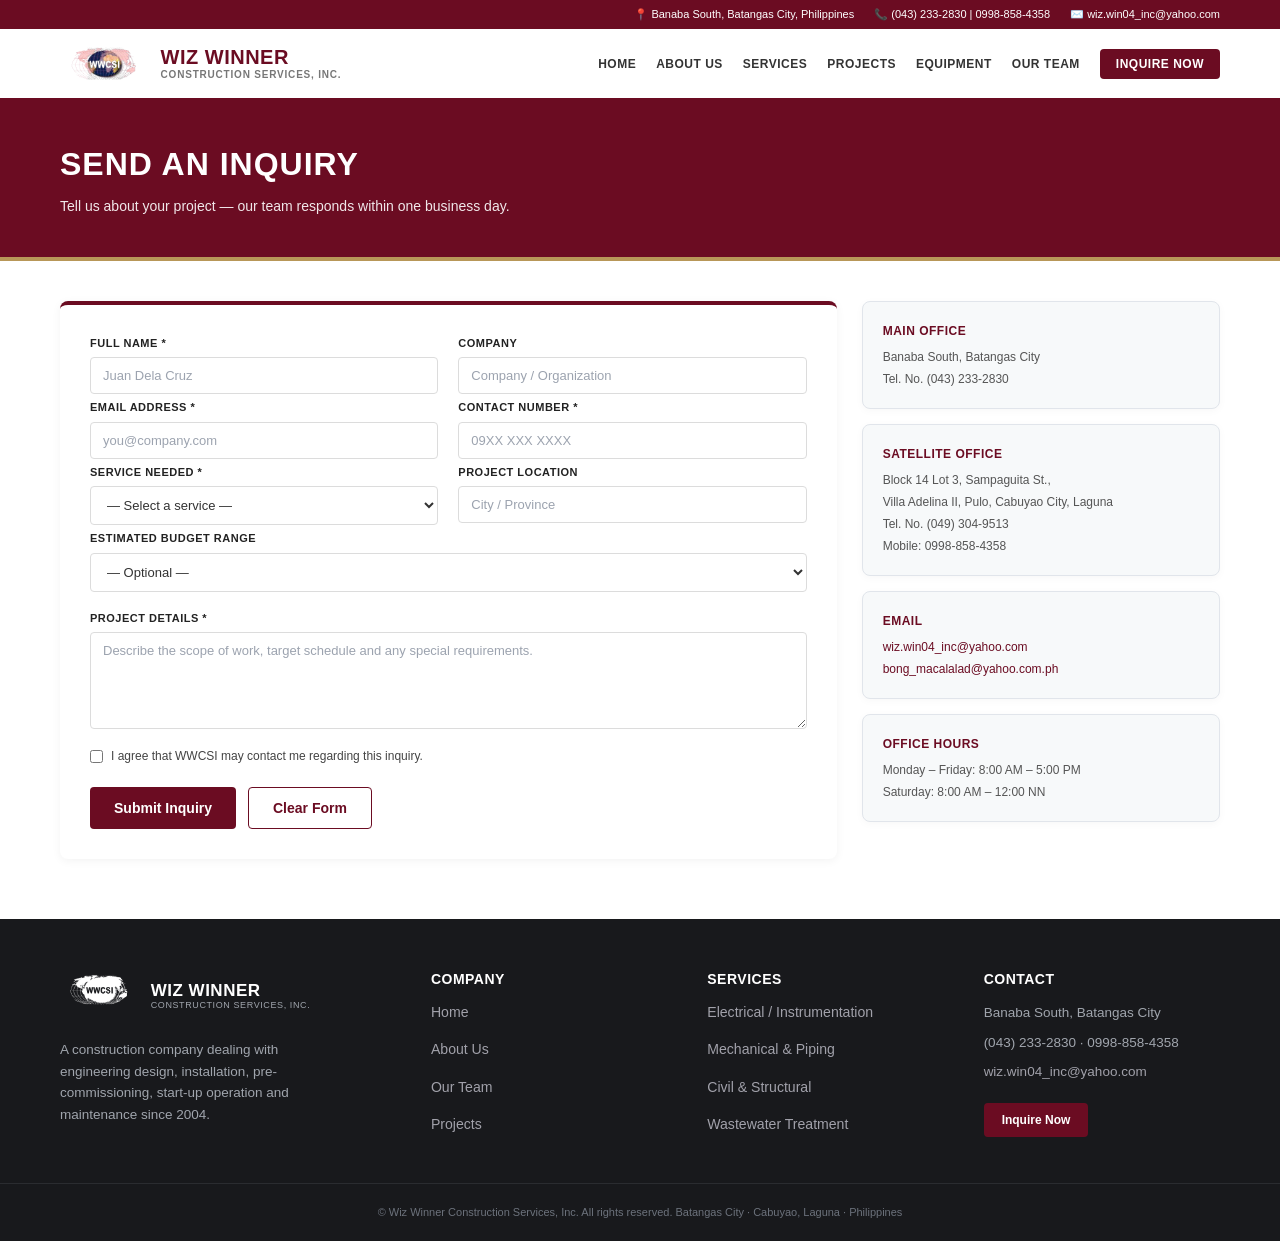
<file: inquire.html>
<!DOCTYPE html>
<html lang="en">
<head>
  <meta charset="UTF-8">
  <meta name="viewport" content="width=device-width, initial-scale=1.0">
  <title>Send an Inquiry - Wiz Winner Construction Services Inc.</title>
  <link rel="stylesheet" href="styles.css">
</head>
<body>

  <!-- TOP BAR (MAROON CONTACT BAR) -->
  <div class="top-bar">
    <div class="top-bar-container">
      <span>📍 Banaba South, Batangas City, Philippines</span>
      <span>📞 (043) 233-2830 | 0998-858-4358</span>
      <span>✉️ wiz.win04_inc@yahoo.com</span>
    </div>
  </div>

  <!-- MAIN HEADER & NAVIGATION -->
  <header class="main-header">
    <div class="header-container">
      <div class="logo-container">
        <a href="index.html" class="brand-link">
          <img src="wwcsi-logo.png" alt="WWCSI Logo" class="logo-img">
          <div class="brand-text">
            <span class="brand-title">WIZ WINNER</span>
            <span class="brand-subtitle">CONSTRUCTION SERVICES, INC.</span>
          </div>
        </a>
      </div>
      <nav class="nav-menu">
        <ul>
          <li><a href="index.html">HOME</a></li>
          <li><a href="index.html#about">ABOUT US</a></li>
          <li><a href="index.html#services">SERVICES</a></li>
          <li><a href="index.html#projects">PROJECTS</a></li>
          <li><a href="index.html#equipment">EQUIPMENT</a></li>
          <li><a href="index.html#team">OUR TEAM</a></li>
          <li><a href="inquire.html" class="btn-nav-inquire">INQUIRE NOW</a></li>
        </ul>
      </nav>
    </div>
  </header>

  <!-- BANNER SECTION -->
  <section class="banner-section">
    <div class="banner-container">
      <h1>SEND AN INQUIRY</h1>
      <p>Tell us about your project — our team responds within one business day.</p>
    </div>
  </section>

  <!-- MAIN SECTION: FORM & SIDEBAR CARDS -->
  <main class="inquiry-main-wrapper">
    
    <!-- LEFT: FORM CARD -->
    <div class="inquiry-form-section">
      <form action="https://api.web3forms.com/submit" method="POST" id="inquiryForm">
        
        <!-- Web3Forms Access Key -->
        <input type="hidden" name="access_key" value="9ecb01ab-4ffb-4f0e-abde-69b66c283336">
        
        <!-- Subject ng Email na Matatanggap Mo -->
        <input type="hidden" name="subject" value="New Inquiry - WWCSI Website">

        <div class="form-row">
          <div class="form-group">
            <label for="fullName">FULL NAME *</label>
            <input type="text" name="Full Name" id="fullName" placeholder="Juan Dela Cruz" required>
          </div>
          <div class="form-group">
            <label for="company">COMPANY</label>
            <input type="text" name="Company" id="company" placeholder="Company / Organization">
          </div>
        </div>

        <div class="form-row">
          <div class="form-group">
            <label for="email">EMAIL ADDRESS *</label>
            <input type="email" name="Email" id="email" placeholder="you@company.com" required>
          </div>
          <div class="form-group">
            <label for="contactNumber">CONTACT NUMBER *</label>
            <input type="tel" name="Contact Number" id="contactNumber" placeholder="09XX XXX XXXX" required>
          </div>
        </div>

        <div class="form-row">
          <div class="form-group">
            <label for="service">SERVICE NEEDED *</label>
            <select name="Service Needed" id="service" required>
              <option value="">— Select a service —</option>
              <option value="Electrical / Instrumentation">Electrical / Instrumentation</option>
              <option value="Mechanical & Piping">Mechanical & Piping</option>
              <option value="Civil & Structural">Civil & Structural</option>
              <option value="Wastewater Treatment">Wastewater Treatment</option>
            </select>
          </div>
          <div class="form-group">
            <label for="location">PROJECT LOCATION</label>
            <input type="text" name="Project Location" id="location" placeholder="City / Province">
          </div>
        </div>

        <div class="form-group">
          <label for="budget">ESTIMATED BUDGET RANGE</label>
          <select name="Estimated Budget Range" id="budget">
            <option value="">— Optional —</option>
            <option value="Below ₱1,000,000">Below ₱1,000,000</option>
            <option value="₱1,000,000 - ₱5,000,000">₱1,000,000 - ₱5,000,000</option>
            <option value="Above ₱5,000,000">Above ₱5,000,000</option>
          </select>
        </div>

        <div class="form-group">
          <label for="details">PROJECT DETAILS *</label>
          <textarea name="Project Details" id="details" rows="5" placeholder="Describe the scope of work, target schedule and any special requirements." required></textarea>
        </div>

        <div class="checkbox-group">
          <input type="checkbox" name="Consent" value="Agreed" id="consent" required>
          <label for="consent">I agree that WWCSI may contact me regarding this inquiry.</label>
        </div>

        <div class="button-group">
          <button type="submit" class="btn-submit">Submit Inquiry</button>
          <button type="reset" class="btn-clear">Clear Form</button>
        </div>

      </form>
    </div>

    <!-- RIGHT: SIDEBAR CARDS -->
    <aside class="inquiry-sidebar-section">
      
      <div class="info-card">
        <h3>MAIN OFFICE</h3>
        <p>Banaba South, Batangas City</p>
        <p>Tel. No. (043) 233-2830</p>
      </div>

      <div class="info-card">
        <h3>SATELLITE OFFICE</h3>
        <p>Block 14 Lot 3, Sampaguita St.,</p>
        <p>Villa Adelina II, Pulo, Cabuyao City, Laguna</p>
        <p>Tel. No. (049) 304-9513</p>
        <p>Mobile: 0998-858-4358</p>
      </div>

      <div class="info-card">
        <h3>EMAIL</h3>
        <p><a href="mailto:wiz.win04_inc@yahoo.com">wiz.win04_inc@yahoo.com</a></p>
        <p><a href="mailto:bong_macalalad@yahoo.com.ph">bong_macalalad@yahoo.com.ph</a></p>
      </div>

      <div class="info-card">
        <h3>OFFICE HOURS</h3>
        <p>Monday – Friday: 8:00 AM – 5:00 PM</p>
        <p>Saturday: 8:00 AM – 12:00 NN</p>
      </div>

    </aside>

  </main>

  <!-- DETAILED DARK FOOTER -->
  <footer class="main-footer">
    <div class="footer-container">
      
      <!-- COLUMN 1: LOGO & DESCRIPTION -->
      <div class="footer-col brand-col">
        <div class="footer-logo">
          <a href="index.html" class="brand-link">
            <img src="wwcsi-logo.png" alt="WWCSI Logo" class="footer-logo-img">
            <div class="brand-text">
              <span class="brand-title-footer">WIZ WINNER</span>
              <span class="brand-subtitle-footer">CONSTRUCTION SERVICES, INC.</span>
            </div>
          </a>
        </div>
        <p class="brand-desc">A construction company dealing with engineering design, installation, pre-commissioning, start-up operation and maintenance since 2004.</p>
      </div>

      <!-- COLUMN 2: COMPANY LINKS -->
      <div class="footer-col">
        <h4>Company</h4>
        <ul class="footer-links">
          <li><a href="index.html">Home</a></li>
          <li><a href="index.html#about">About Us</a></li>
          <li><a href="index.html#team">Our Team</a></li>
          <li><a href="index.html#projects">Projects</a></li>
        </ul>
      </div>

      <!-- COLUMN 3: SERVICES LINKS -->
      <div class="footer-col">
        <h4>Services</h4>
        <ul class="footer-links">
          <li><a href="index.html#services">Electrical / Instrumentation</a></li>
          <li><a href="index.html#services">Mechanical & Piping</a></li>
          <li><a href="index.html#services">Civil & Structural</a></li>
          <li><a href="index.html#services">Wastewater Treatment</a></li>
        </ul>
      </div>

      <!-- COLUMN 4: CONTACT INFO & BUTTON -->
      <div class="footer-col">
        <h4>Contact</h4>
        <p>Banaba South, Batangas City</p>
        <p>(043) 233-2830 · 0998-858-4358</p>
        <p><a href="mailto:wiz.win04_inc@yahoo.com" class="contact-email">wiz.win04_inc@yahoo.com</a></p>
        <a href="inquire.html" class="btn-footer-inquire">Inquire Now</a>
      </div>

    </div>

    <!-- BOTTOM COPYRIGHT BAR -->
    <div class="footer-bottom">
      <p>© Wiz Winner Construction Services, Inc. All rights reserved. Batangas City · Cabuyao, Laguna · Philippines</p>
    </div>
  </footer>

</body>
</html>
</file>
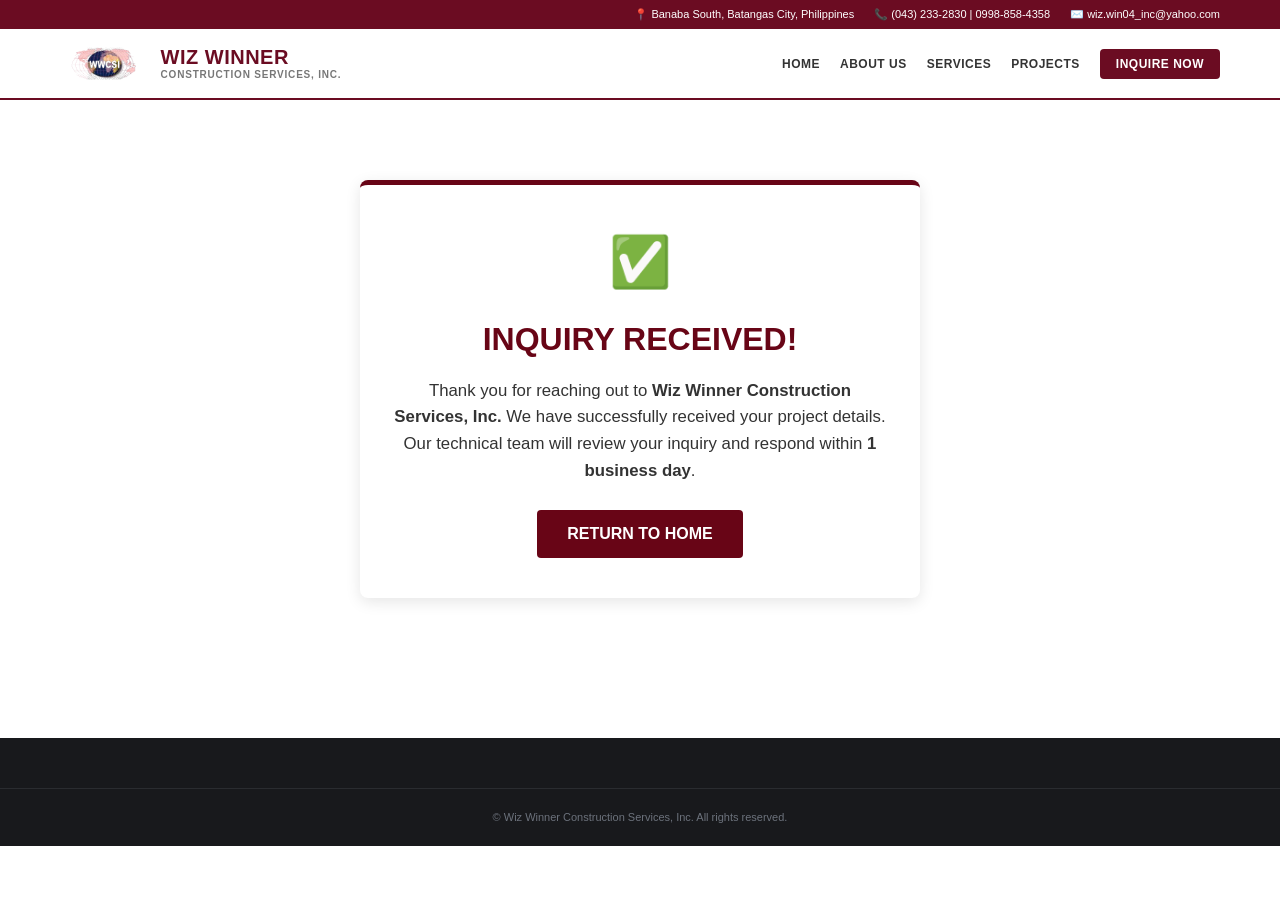
<file: Thankyou.html>
<!DOCTYPE html>
<html lang="en">
<head>
  <meta charset="UTF-8">
  <meta name="viewport" content="width=device-width, initial-scale=1.0">
  <title>Thank You - Wiz Winner Construction Services Inc.</title>
  <link rel="stylesheet" href="styles.css">
  <style>
    .thankyou-wrapper {
      padding: 80px 20px;
      text-align: center;
      max-width: 600px;
      margin: 0 auto;
    }
    .thankyou-card {
      background: #ffffff;
      padding: 40px 30px;
      border-radius: 8px;
      box-shadow: 0 4px 15px rgba(0,0,0,0.1);
      border-top: 5px solid #680516; /* Maroon Accent */
    }
    .thankyou-icon {
      font-size: 50px;
      margin-bottom: 15px;
    }
    .thankyou-card h1 {
      color: #680516;
      font-size: 2rem;
      margin-bottom: 15px;
      text-transform: uppercase;
    }
    .thankyou-card p {
      color: #333333;
      font-size: 1.05rem;
      line-height: 1.6;
      margin-bottom: 25px;
    }
    .btn-back {
      display: inline-block;
      background-color: #680516;
      color: #ffffff;
      padding: 12px 30px;
      text-decoration: none;
      font-weight: bold;
      border-radius: 4px;
      transition: background 0.3s ease;
    }
    .btn-back:hover {
      background-color: #4a030f;
    }
  </style>
</head>
<body>

  <!-- TOP BAR -->
  <div class="top-bar">
    <div class="top-bar-container">
      <span>📍 Banaba South, Batangas City, Philippines</span>
      <span>📞 (043) 233-2830 | 0998-858-4358</span>
      <span>✉️ wiz.win04_inc@yahoo.com</span>
    </div>
  </div>

  <!-- HEADER -->
  <header class="main-header">
    <div class="header-container">
      <div class="logo-container">
        <a href="index.html" class="brand-link">
          <img src="wwcsi-logo.png" alt="WWCSI Logo" class="logo-img">
          <div class="brand-text">
            <span class="brand-title">WIZ WINNER</span>
            <span class="brand-subtitle">CONSTRUCTION SERVICES, INC.</span>
          </div>
        </a>
      </div>
      <nav class="nav-menu">
        <ul>
          <li><a href="index.html">HOME</a></li>
          <li><a href="index.html#about">ABOUT US</a></li>
          <li><a href="index.html#services">SERVICES</a></li>
          <li><a href="index.html#projects">PROJECTS</a></li>
          <li><a href="inquire.html" class="btn-nav-inquire">INQUIRE NOW</a></li>
        </ul>
      </nav>
    </div>
  </header>

  <!-- THANK YOU CONTENT -->
  <main class="thankyou-wrapper">
    <div class="thankyou-card">
      <div class="thankyou-icon">✅</div>
      <h1>INQUIRY RECEIVED!</h1>
      <p>Thank you for reaching out to <strong>Wiz Winner Construction Services, Inc.</strong> We have successfully received your project details. Our technical team will review your inquiry and respond within <strong>1 business day</strong>.</p>
      <a href="index.html" class="btn-back">RETURN TO HOME</a>
    </div>
  </main>

  <!-- FOOTER -->
  <footer class="main-footer">
    <div class="footer-bottom">
      <p>© Wiz Winner Construction Services, Inc. All rights reserved.</p>
    </div>
  </footer>

</body>
</html>
</file>
<file: styles.css>
/* =========================================================
   FIXED CSS FOR EXACT MATCH
   ========================================================= */

:root {
  --primary: #680516;
  --primary-dark: #4A0310;
  --gold: #D4AF37;
  --dark: #18181B;
  --light: #F8FAFC;
  --font-head: 'Barlow Condensed', sans-serif;
  --font-body: 'Inter', sans-serif;
}

* {
  box-sizing: border-box;
  margin: 0;
  padding: 0;
}

body {
  font-family: var(--font-body);
  color: #FFFFFF;
  background-color: #FFFFFF;
  line-height: 1.5;
}

.container {
  max-width: 1200px;
  margin: 0 auto;
  padding: 0 20px;
}

/* TOPBAR */
.topbar {
  background: var(--primary-dark);
  color: #FFFFFF;
  font-size: 0.8rem;
  padding: 8px 0;
}

.topbar-inner {
  display: flex;
  justify-content: flex-end;
  gap: 25px;
}

/* HEADER & NAVBAR */
.header {
  background: #FFFFFF;
  border-bottom: 1px solid #EEEEEE;
  padding: 12px 0;
}

.header-inner {
  display: flex;
  justify-content: space-between;
  align-items: center;
}

.brand {
  display: flex;
  align-items: center;
  gap: 12px;
  text-decoration: none;
}

/* FIX FOR GIANT LOGO */
.brand-logo, .brand img {
  height: 45px !important;
  width: auto !important;
  max-width: 180px !important;
  object-fit: contain;
}

.brand-text {
  display: flex;
  flex-direction: column;
}

.brand-text strong {
  color: var(--primary);
  font-family: var(--font-head);
  font-size: 1.4rem;
  line-height: 1;
}

.brand-text small {
  color: #777777;
  font-size: 0.65rem;
  letter-spacing: 0.5px;
}

.nav {
  display: flex;
  align-items: center;
  gap: 20px;
}

.nav-link {
  color: #333333;
  text-decoration: none;
  font-weight: 600;
  font-size: 0.85rem;
  text-transform: uppercase;
}

.nav-link.active {
  color: var(--primary);
  border-bottom: 2px solid var(--primary);
  padding-bottom: 4px;
}

.btn-nav {
  background: var(--primary);
  color: #FFFFFF !important;
  padding: 10px 18px;
  border-radius: 4px;
}

.nav-toggle { display: none; }

/* HERO SECTION */
.hero {
  background: linear-gradient(135deg, #700619 0%, #500310 50%, #3B000B 100%);
  padding: 70px 0 90px;
}

.hero-inner {
  display: grid;
  grid-template-columns: 1.2fr 0.8fr;
  gap: 40px;
  align-items: center;
}

.eyebrow {
  display: inline-block;
  border: 1px solid var(--gold);
  color: var(--gold);
  padding: 4px 14px;
  border-radius: 20px;
  font-size: 0.75rem;
  text-transform: uppercase;
  letter-spacing: 1px;
  margin-bottom: 20px;
}

.hero h1 {
  font-family: var(--font-head);
  font-size: 3.5rem;
  text-transform: uppercase;
  line-height: 1.05;
  margin-bottom: 20px;
}

.hero h1 span {
  color: var(--gold);
}

.hero p {
  color: #E2E8F0;
  font-size: 0.95rem;
  margin-bottom: 30px;
  max-width: 540px;
}

.hero-actions {
  display: flex;
  gap: 15px;
}

/* BUTTONS */
.btn {
  padding: 12px 24px;
  border-radius: 4px;
  font-weight: 700;
  font-size: 0.85rem;
  cursor: pointer;
  border: none;
}

.btn-primary {
  background: var(--primary);
  color: #FFFFFF;
}

.btn-ghost {
  background: transparent;
  border: 1px solid #FFFFFF;
  color: #FFFFFF;
}

/* HERO CARD */
.hero-card {
  background: #FFFFFF;
  border-radius: 12px;
  padding: 40px 20px;
  text-align: center;
  box-shadow: 0 20px 40px rgba(0, 0, 0, 0.3);
}

.hero-card img {
  max-width: 220px;
  height: auto;
  margin-bottom: 30px;
}

.hero-card-tag {
  color: #A1A1AA;
  font-size: 0.75rem;
  letter-spacing: 1px;
  text-transform: uppercase;
  font-weight: 600;
}

/* STATS SECTION */
.stats {
  background: var(--dark);
  padding: 30px 0;
}

.stats-grid {
  display: grid;
  grid-template-columns: repeat(4, 1fr);
  text-align: center;
}

.stat strong {
  display: block;
  font-family: var(--font-head);
  font-size: 3rem;
  color: var(--gold);
  line-height: 1;
}

.stat span {
  font-size: 0.75rem;
  color: #A1A1AA;
  text-transform: uppercase;
  letter-spacing: 1px;
}

/* HIDE UNUSED SECTIONS ON INITIAL HOME DISPLAY */
.page { display: none; }
.page.active { display: block; }

/* =========================================================
   WHAT WE DO SECTION & CARDS FIX
   ========================================================= */

/* Section Title & Subtitle Styling */
.section-head {
  text-align: center;
  margin-bottom: 45px;
  padding-top: 20px;
}

.section-head h2 {
  font-family: var(--font-head);
  font-size: 2.8rem;
  color: #111111;
  text-transform: uppercase;
  letter-spacing: 1px;
  margin-bottom: 12px;
  position: relative;
  display: inline-block;
}

/* Red accent line under title */
.section-head h2::after {
  content: '';
  display: block;
  width: 40px;
  height: 4px;
  background-color: var(--primary);
  margin: 10px auto 0;
  border-radius: 2px;
}

.section-head p {
  color: #666666;
  font-size: 1.05rem;
}

/* Grid Layout for Cards (3 Columns) */
.grid-3, #homeServices {
  display: grid;
  grid-template-columns: repeat(3, 1fr);
  gap: 25px;
  margin-bottom: 40px;
}

/* Service Card Container Styling */
.card, .service-card {
  background: #FFFFFF;
  border: 1px solid #E5E7EB;
  border-radius: 12px;
  padding: 30px 25px;
  box-shadow: 0 4px 15px rgba(0, 0, 0, 0.03);
  transition: transform 0.2s ease, box-shadow 0.2s ease, border-color 0.2s ease;
  display: flex;
  flex-direction: column;
  text-align: left;
}

.card:hover, .service-card:hover {
  transform: translateY(-4px);
  border-color: var(--primary);
  box-shadow: 0 10px 25px rgba(104, 5, 22, 0.1);
}

/* Card Content Details */
.card-icon, .service-icon {
  font-size: 2rem;
  margin-bottom: 20px;
  display: inline-block;
}

.card h3, .service-card h3 {
  font-family: var(--font-head);
  color: var(--primary);
  font-size: 1.4rem;
  text-transform: uppercase;
  letter-spacing: 0.5px;
  margin-bottom: 12px;
  line-height: 1.2;
}

.card p, .service-card p {
  color: #4B5563;
  font-size: 0.92rem;
  line-height: 1.5;
  margin-bottom: 18px;
}

.card ul, .service-card ul {
  list-style-type: disc;
  padding-left: 18px;
  margin-top: auto;
}

.card li, .service-card li {
  color: #4B5563;
  font-size: 0.88rem;
  margin-bottom: 8px;
  line-height: 1.4;
}

/* Center Button Area */
.center {
  text-align: center;
  margin-top: 30px;
}

.center .btn-primary {
  background-color: var(--primary);
  color: #FFFFFF;
  padding: 12px 32px;
  font-size: 0.95rem;
  font-weight: 700;
  border-radius: 6px;
  border: none;
  cursor: pointer;
}

/* Responsive Grid for Smaller Screens */
@media (max-width: 992px) {
  .grid-3, #homeServices {
    grid-template-columns: repeat(2, 1fr);
  }
}

@media (max-width: 640px) {
  .grid-3, #homeServices {
    grid-template-columns: 1fr;
  }
}

/* =========================================================
   TRUSTED BAND, FEATURES GRID & CTA BANNER FIX
   ========================================================= */

/* 1. Trusted Manufacturers Band */
.band {
  background-color: #F8F1F2; /* Light maroon tint background */
  padding: 40px 0;
  margin: 50px 0;
}

.band-inner {
  display: flex;
  justify-content: space-between;
  align-items: center;
  gap: 20px;
}

.band h2 {
  font-family: var(--font-head);
  font-size: 2.2rem;
  color: #111111;
  text-transform: uppercase;
  margin-bottom: 6px;
}

.band p {
  color: #555555;
  font-size: 0.95rem;
}

.btn-light {
  background: #FFFFFF;
  color: var(--primary);
  border: 1px solid #E5E7EB;
  padding: 12px 24px;
  font-size: 0.85rem;
  font-weight: 700;
  border-radius: 6px;
  cursor: pointer;
  white-space: nowrap;
  box-shadow: 0 2px 5px rgba(0,0,0,0.05);
}

.btn-light:hover {
  background: #F3F4F6;
}

/* 2. Feature Cards Grid (Why Choose WWCSI) */
.grid {
  display: grid;
  gap: 25px;
}

.feature {
  background: #FFFFFF;
  border: 1px solid #E5E7EB;
  border-radius: 12px;
  padding: 30px 25px;
  box-shadow: 0 4px 15px rgba(0, 0, 0, 0.03);
  transition: transform 0.2s ease, box-shadow 0.2s ease;
  text-align: left;
}

.feature:hover {
  transform: translateY(-4px);
  box-shadow: 0 10px 25px rgba(0, 0, 0, 0.08);
}

.feature-icon {
  font-size: 2rem;
  margin-bottom: 15px;
  display: inline-block;
}

.feature h3 {
  font-family: var(--font-head);
  color: var(--primary);
  font-size: 1.35rem;
  text-transform: uppercase;
  margin-bottom: 10px;
  letter-spacing: 0.5px;
}

.feature p {
  color: #4B5563;
  font-size: 0.9rem;
  line-height: 1.5;
}

/* 3. Bottom CTA Banner (Have a project in mind?) */
.cta {
  background: linear-gradient(135deg, #700619 0%, #500310 50%, #3B000B 100%);
  padding: 60px 0;
  text-align: center;
  color: #FFFFFF;
  margin-top: 60px;
}

.cta h2 {
  font-family: var(--font-head);
  font-size: 2.8rem;
  text-transform: uppercase;
  letter-spacing: 1px;
  margin-bottom: 10px;
}

.cta p {
  color: #E2E8F0;
  font-size: 1rem;
  margin-bottom: 25px;
}

.cta .btn-light {
  background: #FFFFFF;
  color: var(--primary);
  border: none;
  padding: 12px 28px;
  font-weight: 700;
  border-radius: 6px;
}

/* Scroll to top button */
.scroll-top {
  position: fixed;
  bottom: 20px;
  right: 20px;
  background: var(--primary);
  color: #FFFFFF;
  width: 40px;
  height: 40px;
  border-radius: 50%;
  display: flex;
  align-items: center;
  justify-content: center;
  text-decoration: none;
  font-weight: bold;
  box-shadow: 0 4px 10px rgba(0,0,0,0.3);
}

/* =========================================================
   FOOTER DARK THEME & 4-COLUMN LAYOUT
   ========================================================= */

.footer {
  background-color: #16181C; /* Dark gray/black background */
  color: #A1A1AA;
  padding-top: 50px;
  font-family: inherit;
}

.footer-grid {
  display: grid;
  grid-template-columns: 1.2fr 0.8fr 1.1fr 1fr;
  gap: 30px;
  padding-bottom: 40px;
  align-items: start;
}

.footer-col h4 {
  color: #FFFFFF;
  font-size: 0.95rem;
  font-weight: 700;
  letter-spacing: 1px;
  margin-bottom: 16px;
  text-transform: uppercase;
}

/* Brand Section */
.footer-brand {
  display: flex;
  align-items: center;
  gap: 10px;
  margin-bottom: 15px;
}

.footer-brand .brand-text strong {
  color: #FFFFFF;
  display: block;
  font-size: 1.1rem;
  line-height: 1;
}

.footer-brand .brand-text small {
  color: #A1A1AA;
  font-size: 0.65rem;
  letter-spacing: 0.5px;
}

.footer-desc {
  font-size: 0.85rem;
  line-height: 1.6;
  color: #9CA3AF;
  max-width: 280px;
}

/* Links & Text */
.footer-links {
  list-style: none;
  padding: 0;
  margin: 0;
}

.footer-links li {
  margin-bottom: 10px;
}

.footer-links a {
  color: #D1D5DB;
  text-decoration: none;
  font-size: 0.88rem;
  transition: color 0.2s ease;
}

.footer-links a:hover {
  color: #FFFFFF;
}

.footer-contact p {
  font-size: 0.85rem;
  line-height: 1.5;
  color: #D1D5DB;
  margin-bottom: 6px;
}

.footer-contact a {
  color: #D1D5DB;
  text-decoration: none;
}

/* Red Button */
.btn-footer-inquire {
  background-color: #680516;
  color: #FFFFFF;
  border: none;
  padding: 10px 20px;
  font-weight: 700;
  font-size: 0.85rem;
  border-radius: 4px;
  cursor: pointer;
  margin-top: 10px;
  transition: background-color 0.2s;
}

.btn-footer-inquire:hover {
  background-color: #8B071E;
}

/* Bottom Copyright Strip */
.footer-bar {
  border-top: 1px solid #27272A;
  padding: 18px 0;
  font-size: 0.78rem;
  color: #71717A;
}

.footer-bar-inner {
  display: flex;
  justify-content: space-between;
  align-items: center;
}

/* Responsive adjustment */
@media (max-width: 768px) {
  .footer-grid {
    grid-template-columns: 1fr;
    gap: 25px;
  }
  .footer-bar-inner {
    flex-direction: column;
    gap: 6px;
    text-align: center;
  }
}

/* Stats Bar Fix */
.stats {
  background-color: #111111;
  padding: 35px 0;
}

.stats-grid {
  display: grid;
  grid-template-columns: repeat(4, 1fr);
  text-align: center;
  gap: 20px;
}

.stat strong {
  display: block;
  font-family: var(--font-head, 'Barlow Condensed', sans-serif);
  font-size: 3rem;
  color: #D4AF37; /* Gold Yellow Color */
  font-weight: 700;
  line-height: 1;
  margin-bottom: 6px;
}

.stat span {
  color: #A1A1AA;
  font-size: 0.75rem;
  letter-spacing: 1px;
  text-transform: uppercase;
}

/* Footer Links Fix */
.footer-links a {
  color: #A1A1AA !important; /* Light gray text */
  text-decoration: none !important; /* Nawawala ang underline */
  transition: color 0.3s ease;
}

.footer-links a:hover {
  color: #FFFFFF !important; /* Nagiging Puti kapag itinutok ang mouse */
}

/* Footer Links Color Fix */
footer a, 
.footer-links a, 
footer [data-link] {
  color: #A1A1AA !important;
  text-decoration: none !important;
}

footer a:hover, 
.footer-links a:hover, 
footer [data-link]:hover {
  color: #FFFFFF !important;
}

/* Make all links, buttons, and clickable items responsive to clicks */
a, 
button, 
[data-link], 
.chip, 
.tab, 
.feature, 
.service-card {
  cursor: pointer !important;
  user-select: none;
}

/* About Page Styling */
.about-grid {
  display: grid;
  grid-template-columns: 1.5fr 1fr;
  gap: 30px;
  align-items: start;
}

.snapshot-card {
  background: #f8f9fa;
  border-radius: 8px;
  padding: 24px;
  border: 1px solid #e9ecef;
}

.snapshot-card h3 {
  color: #800000;
  font-size: 1.1rem;
  font-weight: 700;
  margin-bottom: 16px;
  letter-spacing: 0.5px;
}

.snapshot-row {
  display: flex;
  justify-content: space-between;
  padding: 10px 0;
  border-bottom: 1px dashed #dee2e6;
  font-size: 0.9rem;
}

.snapshot-row:last-child {
  border-bottom: none;
}

.snapshot-row span {
  color: #6c757d;
}

.snapshot-row strong {
  color: #212529;
  text-align: right;
}

.info-card {
  background: #ffffff;
  border: 1px solid #e9ecef;
  border-radius: 8px;
  padding: 28px;
  box-shadow: 0 2px 8px rgba(0,0,0,0.03);
}

.card-title-red {
  color: #800000;
  font-size: 1.25rem;
  font-weight: 700;
  margin-bottom: 12px;
}

.facilities-grid {
  display: grid;
  grid-template-columns: repeat(3, 1fr);
  gap: 20px;
  margin-top: 30px;
}

.facility-card {
  background: #ffffff;
  border: 1px solid #e9ecef;
  border-radius: 8px;
  padding: 24px;
  text-align: left;
}

.facility-icon {
  font-size: 2rem;
  margin-bottom: 12px;
}

.facility-card h3 {
  color: #800000;
  font-size: 1.1rem;
  font-weight: 700;
  margin-bottom: 10px;
}

@media (max-width: 768px) {
  .about-grid, .facilities-grid {
    grid-template-columns: 1fr;
  }
}

/* --- ABOUT US EXACT STYLING --- */
.about-banner {
  background-color: #6b0c22;
  padding: 50px 0;
  color: #ffffff;
  border-bottom: 4px solid #cda434;
}

.about-container {
  max-width: 1140px;
  margin: 0 auto;
  padding: 0 20px;
}

.about-banner h1 {
  font-family: 'Barlow Condensed', sans-serif;
  font-size: 3.2rem;
  font-weight: 700;
  margin: 0 0 8px 0;
}

.about-banner p {
  font-size: 1rem;
  opacity: 0.9;
  margin: 0;
}

.py-layout {
  padding-top: 50px;
  padding-bottom: 60px;
}

/* Company Grid */
.company-grid {
  display: grid;
  grid-template-columns: 1.4fr 1fr;
  gap: 40px;
  align-items: start;
  margin-bottom: 50px;
}

.company-text h2 {
  font-family: 'Barlow Condensed', sans-serif;
  font-size: 2.2rem;
  font-weight: 700;
  color: #111;
  margin: 0 0 8px 0;
}

.red-line {
  width: 100px;
  height: 3px;
  background-color: #6b0c22;
  margin-bottom: 24px;
}

.company-text p {
  color: #4a5568;
  font-size: 0.95rem;
  line-height: 1.65;
  margin-bottom: 18px;
}

/* Snapshot Box */
.snapshot-box {
  background-color: #f8f9fa;
  border-radius: 12px;
  padding: 28px;
  border: 1px solid #edf2f7;
}

.snapshot-box h3 {
  font-family: 'Barlow Condensed', sans-serif;
  color: #6b0c22;
  font-size: 1.25rem;
  font-weight: 700;
  margin: 0 0 16px 0;
}

.snap-row {
  display: flex;
  justify-content: space-between;
  padding: 10px 0;
  border-bottom: 1px dashed #e2e8f0;
  font-size: 0.9rem;
}

.snap-row:last-child {
  border-bottom: none;
}

.snap-row span { color: #718096; }
.snap-row strong { color: #1a202c; text-align: right; }

/* Vision & Mission Cards */
.vm-grid {
  display: grid;
  grid-template-columns: 1fr 1fr;
  gap: 24px;
  margin-bottom: 60px;
}

.vm-card {
  background-color: #fbf4f5;
  border-radius: 12px;
  padding: 32px;
  border-top: 4px solid #6b0c22;
  border-left: 1px solid #f3e2e5;
  border-right: 1px solid #f3e2e5;
  border-bottom: 1px solid #f3e2e5;
}

.vm-card h3 {
  font-family: 'Barlow Condensed', sans-serif;
  color: #6b0c22;
  font-size: 1.35rem;
  font-weight: 700;
  margin: 0 0 14px 0;
}

.vm-card p {
  color: #4a5568;
  font-size: 0.95rem;
  line-height: 1.65;
  margin: 0;
}

/* Facilities Section */
.facilities-header {
  text-align: center;
  margin-bottom: 35px;
}

.facilities-header h2 {
  font-family: 'Barlow Condensed', sans-serif;
  font-size: 2.3rem;
  font-weight: 700;
  color: #111;
  margin: 0 0 8px 0;
}

.center-line {
  margin: 0 auto 16px auto;
}

.facilities-header p {
  color: #718096;
  font-size: 0.95rem;
}

.fac-grid {
  display: grid;
  grid-template-columns: repeat(3, 1fr);
  gap: 20px;
  margin-bottom: 50px;
}

.fac-card {
  background-color: #ffffff;
  border: 1px solid #e2e8f0;
  border-radius: 10px;
  padding: 28px 24px;
  box-shadow: 0 2px 4px rgba(0,0,0,0.02);
}

.fac-icon {
  font-size: 1.8rem;
  margin-bottom: 12px;
}

.fac-card h3 {
  font-family: 'Barlow Condensed', sans-serif;
  color: #6b0c22;
  font-size: 1.15rem;
  font-weight: 700;
  margin: 0 0 10px 0;
}

.fac-card p {
  color: #4a5568;
  font-size: 0.9rem;
  line-height: 1.5;
  margin: 0;
}

/* HSE Policy Card */
.hse-card {
  background-color: #f8f9fa;
  border-left: 5px solid #6b0c22;
  border-radius: 0 10px 10px 0;
  padding: 28px 32px;
  border-top: 1px solid #edf2f7;
  border-right: 1px solid #edf2f7;
  border-bottom: 1px solid #edf2f7;
}

.hse-card h3 {
  font-family: 'Barlow Condensed', sans-serif;
  color: #6b0c22;
  font-size: 1.25rem;
  font-weight: 700;
  margin: 0 0 10px 0;
}

.hse-card p {
  color: #4a5568;
  font-size: 0.92rem;
  line-height: 1.6;
  margin: 0;
}

/* Responsive */
@media (max-width: 850px) {
  .company-grid, .vm-grid, .fac-grid {
    grid-template-columns: 1fr;
  }
}

/* --- SERVICES OFFERED STYLING --- */
.services-banner {
  background-color: #6b0c22;
  padding: 50px 0;
  color: #ffffff;
  border-bottom: 4px solid #cda434;
}

.services-container {
  max-width: 1140px;
  margin: 0 auto;
  padding: 0 20px;
}

.services-banner h1 {
  font-family: 'Barlow Condensed', sans-serif;
  font-size: 3.2rem;
  font-weight: 700;
  margin: 0 0 8px 0;
}

.services-banner p {
  font-size: 1rem;
  opacity: 0.9;
  margin: 0;
}

/* Service Nav Pill Buttons */
.services-nav {
  display: flex;
  flex-wrap: wrap;
  justify-content: center;
  gap: 12px;
  margin-bottom: 40px;
}

.svc-tab {
  background: #ffffff;
  border: 1px solid #e2e8f0;
  border-radius: 50px;
  padding: 10px 22px;
  font-size: 0.92rem;
  font-weight: 600;
  color: #2d3748;
  cursor: pointer;
  transition: all 0.2s ease;
  box-shadow: 0 2px 4px rgba(0,0,0,0.03);
}

.svc-tab:hover {
  background: #f7fafc;
  border-color: #cbd5e0;
}

.svc-tab.active {
  background: #6b0c22;
  color: #ffffff;
  border-color: #6b0c22;
  box-shadow: 0 4px 10px rgba(107, 12, 34, 0.25);
}

/* Service Details Content Card */
.service-content-card {
  background: #ffffff;
  border: 1px solid #edf2f7;
  border-left: 5px solid #6b0c22;
  border-radius: 12px;
  padding: 36px 40px;
  box-shadow: 0 4px 15px rgba(0,0,0,0.03);
}

.svc-header {
  display: flex;
  align-items: center;
  gap: 12px;
  margin-bottom: 6px;
}

.svc-header .svc-icon {
  font-size: 1.5rem;
}

.svc-header h2 {
  font-family: 'Barlow Condensed', sans-serif;
  font-size: 1.8rem;
  font-weight: 700;
  color: #1a202c;
  margin: 0;
  letter-spacing: 0.5px;
}

.svc-desc {
  color: #718096;
  font-size: 0.95rem;
  margin-bottom: 28px;
}

/* 2-Column List Layout */
.svc-list-grid {
  display: grid;
  grid-template-columns: 1fr 1fr;
  gap: 16px 30px;
}

.svc-item {
  display: flex;
  align-items: flex-start;
  gap: 10px;
  padding-bottom: 12px;
  border-bottom: 1px dashed #edf2f7;
  font-size: 0.93rem;
  color: #4a5568;
}

.svc-item .arrow {
  color: #6b0c22;
  font-size: 0.65rem;
  margin-top: 5px;
}

/* Inquire Button */
.text-center {
  text-align: center;
}

.mt-4 {
  margin-top: 32px;
}

.btn-inquire-svc {
  display: inline-block;
  background-color: #6b0c22;
  color: #ffffff;
  padding: 12px 30px;
  border-radius: 6px;
  font-weight: 700;
  font-size: 0.95rem;
  text-decoration: none;
  transition: background 0.2s ease;
}

.btn-inquire-svc:hover {
  background-color: #500819;
}

@media (max-width: 768px) {
  .svc-list-grid {
    grid-template-columns: 1fr;
  }
}

/* Dagdag space sa ilalim ng Services section */
#page-services {
  padding-bottom: 60px !important;
}

/* Dagdag margin at spacing sa paligid ng button container */
.text-center.mt-4,
#page-services .center {
  margin-top: 40px !important;
  margin-bottom: 40px !important;
  display: flex;
  justify-content: center;
  align-items: center;
}

/* Siguraduhing maayos ang laki ng mismong button */
.btn-inquire-svc,
#page-services .btn-primary {
  display: inline-block;
  padding: 14px 32px;
  font-size: 1rem;
  font-weight: 600;
  border-radius: 6px;
  cursor: pointer;
}

/* Hero Banner Styling */
.projects-hero-banner {
  background-color: #800020; /* Deep Maroon */
  color: #ffffff;
  padding: 40px 20px;
  border-bottom: 4px solid #d4af37; /* Gold Accent Bar */
}
.projects-hero-banner h1 {
  font-size: 2.5rem;
  font-weight: 800;
  margin: 0;
  letter-spacing: 1px;
}

/* Our Clients Grid */
.clients-grid {
  display: grid;
  grid-template-columns: repeat(auto-fill, minmax(220px, 1fr));
  gap: 15px;
  margin-top: 25px;
}
.client-card {
  border: 1px solid #e2e8f0;
  border-radius: 8px;
  padding: 20px;
  text-align: center;
  font-weight: 600;
  background: #ffffff;
  cursor: pointer;
  transition: all 0.2s ease;
  box-shadow: 0 2px 4px rgba(0,0,0,0.02);
}
.client-card:hover {
  border-color: #800020;
  color: #800020;
  transform: translateY(-2px);
  box-shadow: 0 4px 8px rgba(0,0,0,0.08);
}

/* Filters & Table Styling */
.project-filters {
  display: flex;
  justify-content: center;
  gap: 10px;
  flex-wrap: wrap;
  margin-top: 20px;
}
.filter-btn {
  border: 1px solid #e2e8f0;
  background: #ffffff;
  padding: 8px 20px;
  border-radius: 20px;
  cursor: pointer;
  font-weight: 600;
}
.filter-btn.active {
  background: #800020;
  color: #ffffff;
  border-color: #800020;
}

.projects-table {
  width: 100%;
  border-collapse: collapse;
  background: #ffffff;
  border-radius: 8px;
  overflow: hidden;
  box-shadow: 0 1px 3px rgba(0,0,0,0.05);
}
.projects-table th {
  background: #800020;
  color: #ffffff;
  padding: 14px 16px;
  text-align: left;
  font-size: 0.85rem;
}
.projects-table td {
  padding: 14px 16px;
  border-bottom: 1px solid #f1f5f9;
  font-size: 0.9rem;
}
.client-pill {
  background: #fdf2f2;
  color: #800020;
  padding: 4px 10px;
  border-radius: 12px;
  font-size: 0.8rem;
  font-weight: 600;
  display: inline-block;
}

/* Highlights Grid Cards */
.highlights-grid {
  display: grid;
  grid-template-columns: repeat(auto-fill, minmax(280px, 1fr));
  gap: 20px;
  margin-top: 25px;
}
.highlight-card {
  border-radius: 8px;
  overflow: hidden;
  border: 1px solid #e2e8f0;
  background: #ffffff;
}
.card-num {
  background: #800020;
  color: #ffffff;
  font-size: 2rem;
  font-weight: 800;
  text-align: center;
  padding: 25px 0;
}
.card-body {
  padding: 15px;
}
.card-body h3 {
  font-size: 0.95rem;
  margin: 0 0 5px 0;
  font-weight: 700;
}
.card-body p {
  font-size: 0.85rem;
  color: #64748b;
  margin: 0;
}

/* Client Cards Base Styling */
.client-card {
  width: 100%;
  background-color: #ffffff;
  border: 1px solid #e5e7eb;
  border-radius: 12px;
  padding: 24px 16px;
  font-size: 0.95rem;
  font-weight: 700;
  color: #1f2937;
  cursor: pointer !important;
  transition: all 0.2s ease-in-out;
  outline: none;
}

/* Hover State */
.client-card:hover {
  border-color: #800020;
}

/* Active State (Kapag Pinindot) */
.client-card.active {
  background-color: #fdf2f2 !important; /* Soft Red/Pink background */
  border: 1.5px solid #800020 !important; /* Maroon border */
  color: #800020 !important;             /* Maroon text */
}

/* Smooth transition para sa Cards 01-09 */
.projects-section .grid > div,
.projects-section [style*="border-radius: 12px"] {
  transition: transform 0.3s ease, box-shadow 0.3s ease;
  cursor: pointer;
}

/* Pag itinutok ang mouse (Hover) o kapag pino-point/pinipindot (Active) */
.projects-section [style*="border-radius: 12px"]:hover {
  transform: translateY(-8px); /* Anggalaw o aangat paitaas ng 8px */
  box-shadow: 0 12px 20px -5px rgba(0, 0, 0, 0.15) !important; /* Lilitaw ang bahagyang shadow sa ilalim */
}

/* Pag pino-press/pinipindot (Clicking state) */
.projects-section [style*="border-radius: 12px"]:active {
  transform: translateY(-3px); /* Bahagyang bababa nang kaunti habang nakapindot */
}

/* Equipment Table Styling */
.equipment-table {
  width: 100%;
  border-collapse: separate;
  border-spacing: 0;
  background: #ffffff;
  border-radius: 12px;
  overflow: hidden;
  box-shadow: 0 4px 15px rgba(0, 0, 0, 0.05);
  border: 1px solid #e2e8f0;
}

.equipment-table th {
  background-color: #800020;
  color: #ffffff;
  padding: 16px 20px;
  font-size: 0.85rem;
  font-weight: 700;
  letter-spacing: 0.5px;
  text-align: left;
}

.equipment-table td {
  padding: 14px 20px;
  border-bottom: 1px solid #f0f0f0;
  color: #4a5568;
  font-size: 0.95rem;
}

.equipment-table tbody tr:last-child td {
  border-bottom: none;
}

.equipment-table tbody tr:hover {
  background-color: #fcf8f9;
}

/* Badge pill style for "Owned" */
.badge-owned {
  background-color: #FDF2F4;
  color: #800020;
  padding: 4px 16px;
  border-radius: 20px;
  font-weight: 600;
  font-size: 0.85rem;
  display: inline-block;
}

/* Button style */
.btn-availability {
  background-color: #800020;
  color: #ffffff;
  padding: 12px 28px;
  border-radius: 6px;
  text-decoration: none;
  font-weight: 700;
  display: inline-block;
  transition: background-color 0.2s ease, transform 0.2s ease;
}

.btn-availability:hover {
  background-color: #5C0D1E;
  transform: translateY(-2px);
}

/* ==========================================
   OUR TEAM PAGE STYLES
   ========================================== */
.team-group {
  margin-bottom: 55px;
}

.team-group-title {
  font-family: 'Barlow Condensed', sans-serif;
  font-size: 2.1rem;
  font-weight: 800;
  color: #111827;
  letter-spacing: 0.5px;
  text-transform: uppercase;
  margin-bottom: 12px;
  padding-bottom: 8px;
  border-bottom: 2px solid #7A1228;
}

.team-grid {
  display: grid;
  grid-template-columns: repeat(4, 1fr);
  gap: 20px;
  margin-top: 20px;
}

.team-card {
  background: #ffffff;
  border: 1px solid #e5e7eb;
  border-left: 4px solid transparent;
  border-radius: 12px;
  padding: 24px 16px;
  text-align: center;
  cursor: pointer;
  transition: all 0.25s ease-in-out;
  user-select: none;
}

.team-card:hover {
  transform: translateY(-4px);
  border-left: 5px solid #7A1228;
  box-shadow: 0 8px 20px rgba(122, 18, 40, 0.12);
}

.team-card.active-card {
  border-left: 5px solid #7A1228 !important;
  background-color: #fdf2f4;
}

.avatar-badge {
  width: 52px;
  height: 52px;
  background-color: #7A1228;
  color: #ffffff;
  border-radius: 50%;
  display: flex;
  align-items: center;
  justify-content: center;
  margin: 0 auto 16px auto;
  font-family: 'Barlow Condensed', sans-serif;
  font-size: 1.25rem;
  font-weight: 700;
}

.member-name {
  font-family: 'Inter', sans-serif;
  font-size: 0.98rem;
  font-weight: 700;
  color: #111827;
  margin-bottom: 6px;
}

.member-role {
  font-family: 'Inter', sans-serif;
  font-size: 0.78rem;
  font-weight: 600;
  color: #8c939e;
  letter-spacing: 0.5px;
  text-transform: uppercase;
}

.team-modal {
  display: none;
  position: fixed;
  z-index: 9999;
  left: 0;
  top: 0;
  width: 100%;
  height: 100%;
  background-color: rgba(0, 0, 0, 0.6);
  backdrop-filter: blur(3px);
  align-items: center;
  justify-content: center;
}

.team-modal-content {
  background-color: #ffffff;
  padding: 30px;
  border-radius: 16px;
  max-width: 400px;
  width: 90%;
  text-align: center;
  position: relative;
  box-shadow: 0 10px 30px rgba(0, 0, 0, 0.3);
  animation: modalPop 0.25s ease-out;
}

@keyframes modalPop {
  from { transform: scale(0.8); opacity: 0; }
  to { transform: scale(1); opacity: 1; }
}

.team-modal-close {
  position: absolute;
  top: 12px;
  right: 18px;
  font-size: 28px;
  font-weight: bold;
  color: #888;
  cursor: pointer;
}

.team-modal-close:hover {
  color: #7A1228;
}

.modal-profile-img {
  width: 140px;
  height: 140px;
  border-radius: 50%;
  object-fit: cover;
  border: 4px solid #7A1228;
  margin: 0 auto;
}

@media (max-width: 992px) {
  .team-grid { grid-template-columns: repeat(2, 1fr); }
}

@media (max-width: 576px) {
  .team-grid { grid-template-columns: 1fr; }
}

/* ==========================================
   INQUIRE NOW SECTION STYLES
   ========================================== */

.inquire-container {
  display: flex;
  gap: 30px;
  align-items: flex-start;
  font-family: 'Inter', sans-serif;
}

/* Left Form Container */
.inquire-form-card {
  flex: 1.6;
  background: #ffffff;
  border: 1px solid #e5e7eb;
  border-top: 6px solid #7A1228; /* Marron top border line */
  border-radius: 12px;
  padding: 32px 28px;
  box-shadow: 0 4px 15px rgba(0, 0, 0, 0.03);
}

/* Form Layout */
.form-row {
  display: flex;
  gap: 16px;
  margin-bottom: 20px;
}

.form-group {
  flex: 1;
  display: flex;
  flex-direction: column;
  margin-bottom: 20px;
}

.form-row .form-group {
  margin-bottom: 0;
}

.form-group label {
  font-size: 0.78rem;
  font-weight: 700;
  color: #111827;
  letter-spacing: 0.5px;
  margin-bottom: 8px;
  text-transform: uppercase;
}

.form-group label .required {
  color: #7A1228;
}

.form-group input,
.form-group select,
.form-group textarea {
  width: 100%;
  padding: 12px 14px;
  font-size: 0.95rem;
  border: 1px solid #e5e7eb;
  border-radius: 8px;
  background-color: #fafafa;
  color: #374151;
  outline: none;
  transition: all 0.2s ease;
  font-family: inherit;
  box-sizing: border-box;
}

.form-group input::placeholder,
.form-group textarea::placeholder {
  color: #9ca3af;
}

.form-group input:focus,
.form-group select:focus,
.form-group textarea:focus {
  border-color: #7A1228;
  background-color: #ffffff;
  box-shadow: 0 0 0 3px rgba(122, 18, 40, 0.1);
}

/* Checkbox */
.form-checkbox {
  display: flex;
  align-items: center;
  gap: 10px;
  margin-top: 10px;
  margin-bottom: 28px;
}

.form-checkbox input[type="checkbox"] {
  width: 18px;
  height: 18px;
  accent-color: #7A1228;
  cursor: pointer;
}

.form-checkbox label {
  font-size: 0.88rem;
  color: #4b5563;
  cursor: pointer;
}

/* Buttons */
.form-actions {
  display: flex;
  gap: 12px;
}

.btn-submit {
  background-color: #7A1228;
  color: #ffffff;
  border: 1px solid #7A1228;
  padding: 12px 24px;
  font-size: 0.95rem;
  font-weight: 700;
  border-radius: 8px;
  cursor: pointer;
  transition: all 0.2s ease;
}

.btn-submit:hover {
  background-color: #5c0d1e;
  border-color: #5c0d1e;
}

.btn-clear {
  background-color: #ffffff;
  color: #7A1228;
  border: 1px solid #7A1228;
  padding: 12px 24px;
  font-size: 0.95rem;
  font-weight: 700;
  border-radius: 8px;
  cursor: pointer;
  transition: all 0.2s ease;
}

.btn-clear:hover {
  background-color: #fdf2f4;
}

/* Right Sidebar Info Cards */
.inquire-info-sidebar {
  flex: 1;
  display: flex;
  flex-direction: column;
  gap: 16px;
}

.info-card {
  background-color: #fafafa;
  border: 1px solid #f0f0f0;
  border-radius: 12px;
  padding: 22px 24px;
}

.info-card h3 {
  font-size: 0.95rem;
  font-weight: 800;
  color: #7A1228;
  letter-spacing: 0.5px;
  margin-bottom: 10px;
  text-transform: uppercase;
}

.info-card p {
  font-size: 0.88rem;
  color: #4b5563;
  margin-bottom: 4px;
  line-height: 1.4;
}

.info-card p:last-child {
  margin-bottom: 0;
}

.info-card a {
  color: #7A1228;
  text-decoration: underline;
}

.info-card a:hover {
  color: #5c0d1e;
}

/* Responsive adjustments */
@media (max-width: 900px) {
  .inquire-container {
    flex-direction: column;
  }
  
  .inquire-form-card,
  .inquire-info-sidebar {
    width: 100%;
    flex: none;
  }
}

@media (max-width: 600px) {
  .form-row {
    flex-direction: column;
    gap: 20px;
  }
  
  .form-actions {
    flex-direction: column;
  }
  
  .btn-submit,
  .btn-clear {
    width: 100%;
  }
}

/* Siguraduhing nakalabas ang section */
#page-contact {
  display: block !important;
}

.inquire-container {
  display: flex;
  gap: 30px;
  align-items: flex-start;
  font-family: 'Inter', sans-serif;
}

/* Left Form Box */
.inquire-form-card {
  flex: 1.6;
  background: #ffffff;
  border: 1px solid #e5e7eb;
  border-top: 6px solid #7A1228;
  border-radius: 12px;
  padding: 32px 28px;
  box-shadow: 0 4px 15px rgba(0, 0, 0, 0.03);
}

.form-row {
  display: flex;
  gap: 16px;
  margin-bottom: 20px;
}

.form-group {
  flex: 1;
  display: flex;
  flex-direction: column;
  margin-bottom: 20px;
}

.form-row .form-group {
  margin-bottom: 0;
}

.form-group label {
  font-size: 0.78rem;
  font-weight: 700;
  color: #111827;
  letter-spacing: 0.5px;
  margin-bottom: 8px;
  text-transform: uppercase;
}

.form-group label .required {
  color: #7A1228;
}

.form-group input,
.form-group select,
.form-group textarea {
  width: 100%;
  padding: 12px 14px;
  font-size: 0.95rem;
  border: 1px solid #e5e7eb;
  border-radius: 8px;
  background-color: #fafafa;
  color: #374151;
  outline: none;
  box-sizing: border-box;
}

.form-group input:focus,
.form-group select:focus,
.form-group textarea:focus {
  border-color: #7A1228;
  background-color: #ffffff;
}

/* Checkbox */
.form-checkbox {
  display: flex;
  align-items: center;
  gap: 10px;
  margin: 10px 0 28px 0;
}

.form-checkbox input[type="checkbox"] {
  width: 18px;
  height: 18px;
  accent-color: #7A1228;
}

.form-checkbox label {
  font-size: 0.88rem;
  color: #4b5563;
}

/* Buttons */
.form-actions {
  display: flex;
  gap: 12px;
}

.btn-submit {
  background-color: #7A1228;
  color: #ffffff;
  border: 1px solid #7A1228;
  padding: 12px 24px;
  font-size: 0.95rem;
  font-weight: 700;
  border-radius: 8px;
  cursor: pointer;
}

.btn-clear {
  background-color: #ffffff;
  color: #7A1228;
  border: 1px solid #7A1228;
  padding: 12px 24px;
  font-size: 0.95rem;
  font-weight: 700;
  border-radius: 8px;
  cursor: pointer;
}

/* Right Sidebar Cards */
.inquire-info-sidebar {
  flex: 1;
  display: flex;
  flex-direction: column;
  gap: 16px;
}

.info-card {
  background-color: #fafafa;
  border: 1px solid #f0f0f0;
  border-radius: 12px;
  padding: 22px 24px;
}

.info-card h3 {
  font-size: 0.95rem;
  font-weight: 800;
  color: #7A1228;
  margin-bottom: 10px;
  text-transform: uppercase;
}

.info-card p {
  font-size: 0.88rem;
  color: #4b5563;
  margin-bottom: 4px;
}

.info-card a {
  color: #7A1228;
  text-decoration: underline;
}

/* Siguraduhing malinis at nakalabas ang Inquire Page sa Gitna ng Header at Footer */
#page-contact, 
.page-contact {
  display: block !important;
  background-color: #FFFFFF !important;
  padding: 40px 0 60px 0;
  min-height: calc(100vh - 350px);
}

/* Inquire Container Setup */
.inquire-container {
  max-width: 1200px;
  margin: 0 auto;
  padding: 0 20px;
  display: flex;
  gap: 30px;
  align-items: flex-start;
  font-family: 'Inter', sans-serif;
}

/* Left Form Box Card */
.inquire-form-card {
  flex: 1.6;
  background: #ffffff;
  border: 1px solid #e5e7eb;
  border-top: 5px solid #7A1228;
  border-radius: 12px;
  padding: 32px 28px;
  box-shadow: 0 4px 15px rgba(0, 0, 0, 0.03);
}

.form-row {
  display: flex;
  gap: 16px;
  margin-bottom: 20px;
}

.form-group {
  flex: 1;
  display: flex;
  flex-direction: column;
}

.form-group label {
  font-size: 0.75rem;
  font-weight: 700;
  color: #111827;
  letter-spacing: 0.5px;
  margin-bottom: 8px;
  text-transform: uppercase;
}

.form-group label .required {
  color: #7A1228;
}

.form-group input,
.form-group select,
.form-group textarea {
  width: 100%;
  padding: 12px 14px;
  font-size: 0.9rem;
  border: 1px solid #e5e7eb;
  border-radius: 6px;
  background-color: #fafafa;
  color: #374151;
  outline: none;
  box-sizing: border-box;
  font-family: inherit;
}

.form-group input:focus,
.form-group select:focus,
.form-group textarea:focus {
  border-color: #7A1228;
  background-color: #ffffff;
}

.form-checkbox {
  display: flex;
  align-items: center;
  gap: 10px;
  margin: 20px 0 24px 0;
}

.form-checkbox input[type="checkbox"] {
  width: 16px;
  height: 16px;
  accent-color: #7A1228;
}

.form-checkbox label {
  font-size: 0.85rem;
  color: #4b5563;
}

/* Form Buttons */
.form-actions {
  display: flex;
  gap: 12px;
}

.btn-submit {
  background-color: #7A1228;
  color: #ffffff;
  border: 1px solid #7A1228;
  padding: 12px 24px;
  font-size: 0.9rem;
  font-weight: 700;
  border-radius: 6px;
  cursor: pointer;
}

.btn-clear {
  background-color: #ffffff;
  color: #7A1228;
  border: 1px solid #7A1228;
  padding: 12px 24px;
  font-size: 0.9rem;
  font-weight: 700;
  border-radius: 6px;
  cursor: pointer;
}

/* Right Sidebar Cards */
.inquire-info-sidebar {
  flex: 0.9;
  display: flex;
  flex-direction: column;
  gap: 16px;
}

.info-card {
  background-color: #f9fafb;
  border: 1px solid #f3f4f6;
  border-radius: 12px;
  padding: 20px 24px;
}

.info-card h3 {
  font-size: 0.85rem;
  font-weight: 800;
  color: #7A1228;
  margin-bottom: 8px;
  text-transform: uppercase;
  letter-spacing: 0.5px;
}

.info-card p {
  font-size: 0.88rem;
  color: #4b5563;
  margin-bottom: 4px;
  line-height: 1.4;
}

.info-card a {
  color: #7A1228;
  text-decoration: underline;
}

/* Responsive adjustments */
@media (max-width: 900px) {
  .inquire-container {
    flex-direction: column;
  }
  .inquire-form-card,
  .inquire-info-sidebar {
    width: 100%;
  }
}

/* Container para sa Pill Buttons */
.services-pill-nav {
  display: flex;
  flex-wrap: wrap;
  gap: 12px 16px;
  justify-content: flex-start;
  padding: 20px 0;
}

/* Design ng bawat Pill Button */
.svc-pill {
  background-color: #ffffff;
  color: #1f2937;
  border: 1px solid #e5e7eb;
  padding: 10px 24px;
  border-radius: 50px; /* Pabilog na gilid */
  font-size: 0.95rem;
  font-weight: 600;
  cursor: pointer;
  display: inline-flex;
  align-items: center;
  gap: 8px;
  box-shadow: 0 2px 5px rgba(0, 0, 0, 0.05);
  transition: all 0.25s ease-in-out;
}

/* Hover State */
.svc-pill:hover {
  background-color: #f9fafb;
  box-shadow: 0 4px 10px rgba(0, 0, 0, 0.1);
  transform: translateY(-1px);
}

/* Active State (KULAY MAROON na katulad sa litrato) */
.svc-pill.active {
  background-color: #6b0018; /* Dark Maroon */
  color: #ffffff;
  border-color: #6b0018;
  box-shadow: 0 4px 12px rgba(107, 0, 24, 0.3);
}

.svc-pill .icon {
  font-size: 1.1rem;
}

/* Gitnain ang buong container */
.services-pill-container,
.services-nav,
.services-pill-nav {
  display: flex !important;
  flex-direction: column !important;
  align-items: center !important; /* Nilalagay sa gitna horizontal */
  justify-content: center !important;
  width: 100% !important;
  margin: 0 auto !important;
}

/* Gitnain ang bawat hilera ng buttons */
.pill-row {
  display: flex !important;
  justify-content: center !important;
  align-items: center !important;
  width: 100% !important;
  margin-left: 0 !important; /* Tinatanggal ang sobrang usog sa gilid */
}

/* Dagdag espasyo sa itaas ng navigation container */
.services-pill-container,
.services-nav,
.services-pill-nav {
  margin-top: 35px !important; /* Binaba ng konti mula sa itaas */
  padding-top: 10px !important;
}

/* Magdagdag ng allowance sa ibaba ng container at sa pagitan ng hileras */
.services-pill-container,
.services-nav,
.services-pill-nav {
  margin-bottom: 45px !important; /* Binabaan ang espasyo sa ilalim */
  padding-bottom: 15px !important;
}

/* Espasyo sa pagitan ng unang hilera at pangalawang hilera ng buttons */
.pill-row {
  gap: 16px !important; /* Espasyo sa pagitan ng dalawang hilera */
}

.service-content-card {
  background-color: #f8fafc;
  border-radius: 12px;
  border-left: 5px solid #5c0619; /* Maroon line sa kaliwa */
  padding: 30px;
  box-shadow: 0 4px 15px rgba(0, 0, 0, 0.03);
  max-width: 1000px;
  margin: 0 auto;
}

.svc-header {
  display: flex;
  align-items: center;
  gap: 10px;
}

.svc-header h2 {
  font-size: 1.25rem;
  font-weight: 800;
  color: #1e293b;
  margin: 0;
}

.svc-desc {
  color: #64748b;
  font-size: 0.95rem;
  margin: 8px 0 25px 0;
}

/* 2-Column Grid Layout */
.svc-list-grid {
  display: grid;
  grid-template-columns: repeat(2, 1fr);
  gap: 12px 30px;
}

.svc-item {
  display: flex;
  align-items: center;
  gap: 10px;
  padding-bottom: 10px;
  border-bottom: 1px dashed #e2e8f0; /* Dashed divider sa ilalim */
  font-size: 0.92rem;
  color: #334155;
}

.svc-item .arrow {
  color: #5c0619;
  font-size: 0.75rem;
}

/* Responsive adjustment */
@media (max-width: 768px) {
  .svc-list-grid {
    grid-template-columns: 1fr;
  }
}

/* Tab Buttons Container */
.services-pill-container {
  display: flex;
  flex-wrap: wrap;
  justify-content: center;
  gap: 12px;
  margin-bottom: 30px;
}

.svc-pill {
  background: #ffffff;
  border: 1px solid #e2e8f0;
  padding: 10px 22px;
  border-radius: 50px;
  font-weight: 600;
  font-size: 0.9rem;
  color: #1e293b;
  cursor: pointer;
  transition: all 0.25s ease;
  box-shadow: 0 2px 6px rgba(0,0,0,0.03);
}

/* Active Pill State */
.svc-pill.active, 
.svc-pill:hover {
  background-color: #5c0619; /* Maroon */
  color: #ffffff;
  border-color: #5c0619;
  box-shadow: 0 4px 12px rgba(92, 6, 25, 0.25);
}

/* Cards Wrapper & Hide Logic */
.service-card {
  display: none; /* Awtomatikong nakatago */
  background: #f8fafc;
  border-left: 5px solid #5c0619;
  border-radius: 12px;
  padding: 30px;
  box-shadow: 0 4px 15px rgba(0,0,0,0.03);
  max-width: 1000px;
  margin: 0 auto;
}

/* Active Card State */
.service-card.active {
  display: block !important; /* Lumalabas lang kapag may class na 'active' */
  animation: fadeIn 0.3s ease-in-out;
}

@keyframes fadeIn {
  from { opacity: 0; transform: translateY(6px); }
  to { opacity: 1; transform: translateY(0); }
}

/* Card Header & List Grid */
.svc-header h2 {
  font-size: 1.25rem;
  font-weight: 800;
  color: #1e293b;
  margin: 0;
  display: flex;
  align-items: center;
  gap: 8px;
}

.svc-desc {
  color: #64748b;
  font-size: 0.95rem;
  margin: 6px 0 25px 0;
}

.svc-list-grid {
  display: grid;
  grid-template-columns: repeat(2, 1fr);
  gap: 12px 30px;
}

.svc-item {
  display: flex;
  align-items: center;
  gap: 10px;
  padding-bottom: 10px;
  border-bottom: 1px dashed #e2e8f0;
  font-size: 0.92rem;
  color: #334155;
}

.svc-item .arrow {
  color: #5c0619;
  font-size: 0.75rem;
}

/* Inquire Button */
.inquire-btn-wrapper {
  text-align: center;
  margin-top: 30px;
}

.btn-inquire {
  background-color: #5c0619;
  color: #ffffff;
  border: none;
  padding: 12px 32px;
  border-radius: 6px;
  font-weight: 700;
  font-size: 0.95rem;
  cursor: pointer;
  transition: background-color 0.2s ease, transform 0.2s ease;
  box-shadow: 0 4px 10px rgba(92, 6, 25, 0.2);
}

.btn-inquire:hover {
  background-color: #420412;
  transform: translateY(-2px);
}

@media (max-width: 768px) {
  .svc-list-grid { grid-template-columns: 1fr; }
}

/* Container para sa pill navigation buttons */
.services-pill-container {
  display: flex !important;
  flex-direction: row !important;
  flex-wrap: wrap !important;
  justify-content: center !important;
  align-items: center !important;
  gap: 12px 16px !important; /* Espasyo sa pagitan ng buttons */
  max-width: 1100px;
  margin: 0 auto 35px auto !important;
  padding: 0 15px;
}

/* Siguraduhing inline-flex ang bawat button para hindi pumutok pababa */
.svc-pill {
  display: inline-flex !important;
  align-items: center !important;
  justify-content: center !important;
  white-space: nowrap !important; /* Iwas pag-wrap ng text sa loob ng button */
  background: #ffffff;
  border: 1px solid #e2e8f0;
  padding: 10px 24px;
  border-radius: 50px;
  font-weight: 600;
  font-size: 0.9rem;
  color: #1e293b;
  cursor: pointer;
  transition: all 0.25s ease;
  box-shadow: 0 2px 6px rgba(0, 0, 0, 0.04);
}

/* Active Maroon State */
.svc-pill.active,
.svc-pill:hover {
  background-color: #5c0619 !important;
  color: #ffffff !important;
  border-color: #5c0619 !important;
  box-shadow: 0 4px 12px rgba(92, 6, 25, 0.3) !important;
}

/* INQUIRY PAGE LAYOUT & COLORS */
.inquiry-main {
  background-color: #fbfbfb;
  padding: 40px 20px;
  min-height: calc(100vh - 80px);
}

.inquiry-container {
  max-width: 1200px;
  margin: 0 auto;
  display: flex;
  gap: 30px;
  align-items: flex-start;
}

/* LEFT FORM CARD */
.inquiry-form-card {
  flex: 2;
  background: #ffffff;
  padding: 35px;
  border-radius: 12px;
  box-shadow: 0 2px 10px rgba(0, 0, 0, 0.04);
  border: 1px solid #e5e5e5;
}

.form-row {
  display: flex;
  gap: 20px;
  margin-bottom: 5px;
}

.form-group {
  flex: 1;
  display: flex;
  flex-direction: column;
  margin-bottom: 20px;
}

.form-group label {
  font-size: 13px;
  font-weight: 700;
  color: #111111;
  letter-spacing: 0.5px;
  margin-bottom: 8px;
}

.form-group label .required {
  color: #7a0016; /* Mismong maroon na kulay ng theme mo */
}

.form-group input,
.form-group select,
.form-group textarea {
  width: 100%;
  padding: 12px 15px;
  border: 1px solid #e2e8f0;
  border-radius: 6px;
  font-size: 14px;
  color: #333333;
  background-color: #ffffff;
  outline: none;
  transition: all 0.2s ease;
}

.form-group input:focus,
.form-group select:focus,
.form-group textarea:focus {
  border-color: #7a0016;
  box-shadow: 0 0 0 3px rgba(122, 0, 22, 0.1);
}

.form-checkbox {
  display: flex;
  align-items: center;
  gap: 10px;
  margin: 25px 0;
  font-size: 14px;
  color: #444444;
}

.form-actions {
  display: flex;
  gap: 15px;
}

/* MAROON BUTTON (MATCHING THE INQUIRE NOW NAV BUTTON) */
.btn-submit {
  background-color: #7a0016; /* Original Maroon */
  color: #ffffff;
  padding: 12px 25px;
  border: none;
  border-radius: 6px;
  font-weight: 600;
  cursor: pointer;
  transition: background 0.2s;
}

.btn-submit:hover {
  background-color: #580010;
}

.btn-clear {
  background-color: #ffffff;
  color: #333333;
  padding: 12px 20px;
  border: 1px solid #ccc;
  border-radius: 6px;
  cursor: pointer;
}

.btn-clear:hover {
  background-color: #f5f5f5;
}

/* RIGHT SIDEBAR (ORIHINAL NA ORAS AT KULAY) */
.inquiry-sidebar {
  flex: 1;
  display: flex;
  flex-direction: column;
  gap: 18px;
}

.info-box {
  background: #f8f9fa; /* Cream/light grey box background */
  padding: 22px 25px;
  border-radius: 10px;
  border: 1px solid #f0f0f0;
}

.info-box h3 {
  color: #7a0016; /* Original Maroon Titles */
  font-size: 15px;
  font-weight: 800;
  letter-spacing: 0.5px;
  margin-bottom: 10px;
}

.info-box p {
  font-size: 14px;
  color: #444444;
  line-height: 1.6;
  margin: 0;
}

.info-box a {
  color: #7a0016;
  text-decoration: none;
}

.info-box a:hover {
  text-decoration: underline;
}

/* RESPONSIVE DESIGN */
@media (max-width: 900px) {
  .inquiry-container {
    flex-direction: column;
  }
  .form-row {
    flex-direction: column;
    gap: 0;
  }
}

/* ==========================================
   INQUIRE PAGE EXACT STYLING
   ========================================== */

/* Main Container Background */
.inquiry-main {
  background-color: #ffffff;
  padding: 30px 20px 60px 20px;
}

.inquiry-container {
  max-width: 1200px;
  margin: 40px auto 0 auto; /* GINAWANG POSITIVE 40px PARA BUMABA AT MAGKASPACE! */
  display: flex;
  gap: 25px;
  align-items: flex-start;
}

/* Left Form Box */
.inquiry-form-card {
  flex: 1.8;
  background-color: #f7f7f8;
  padding: 35px;
  border-radius: 12px;
  border: 1px solid #e9e9eb;
}

.form-row {
  display: flex;
  gap: 20px;
}

.form-group {
  flex: 1;
  display: flex;
  flex-direction: column;
  margin-bottom: 22px;
}

.form-group label {
  font-size: 13px;
  font-weight: 800;
  color: #1a1a1a;
  letter-spacing: 0.5px;
  margin-bottom: 8px;
}

.form-group label .required {
  color: #6e1124;
}

.form-group input,
.form-group select,
.form-group textarea {
  width: 100%;
  padding: 13px 16px;
  border: 1px solid #dcdde1;
  border-radius: 8px;
  font-size: 14px;
  color: #333333;
  background-color: #ffffff;
  outline: none;
  box-sizing: border-box;
}

.form-group input:focus,
.form-group select:focus,
.form-group textarea:focus {
  border-color: #6e1124;
  box-shadow: 0 0 0 3px rgba(110, 17, 36, 0.1);
}

.form-checkbox {
  display: flex;
  align-items: center;
  gap: 10px;
  margin: 20px 0 30px 0;
  font-size: 14px;
  color: #444444;
}

.form-actions {
  display: flex;
  gap: 15px;
}

/* Submit & Clear Buttons */
.btn-submit {
  background-color: #6e1124;
  color: #ffffff;
  padding: 14px 28px;
  border: none;
  border-radius: 6px;
  font-weight: 700;
  font-size: 14px;
  cursor: pointer;
  transition: background-color 0.2s;
}

.btn-submit:hover {
  background-color: #500a18;
}

.btn-clear {
  background-color: #ffffff;
  color: #6e1124;
  padding: 14px 28px;
  border: 2px solid #6e1124;
  border-radius: 6px;
  font-weight: 700;
  font-size: 14px;
  cursor: pointer;
  transition: all 0.2s;
}

.btn-clear:hover {
  background-color: #6e1124;
  color: #ffffff;
}

/* Right Sidebar Boxes */
.inquiry-sidebar {
  flex: 1;
  display: flex;
  flex-direction: column;
  gap: 16px;
}

.info-box {
  background-color: #f7f7f8;
  padding: 22px 25px;
  border-radius: 12px;
  border: 1px solid #e9e9eb;
}

.info-box h3 {
  color: #6e1124;
  font-size: 15px;
  font-weight: 800;
  letter-spacing: 0.5px;
  margin-top: 0;
  margin-bottom: 12px;
}

.info-box p {
  font-size: 14px;
  color: #444444;
  line-height: 1.5;
  margin: 4px 0;
}

.info-box a {
  color: #6e1124;
  text-decoration: none;
}

.info-box a:hover {
  text-decoration: underline;
}

/* Navigation Button Color Fix */
.btn-inquire-nav {
  background-color: #6e1124 !important;
  color: #ffffff !important;
  padding: 10px 20px !important;
  border-radius: 6px !important;
  font-weight: 700 !important;
  text-decoration: none !important;
}

.btn-inquire-nav:hover {
  background-color: #500a18 !important;
}

/* ==========================================
   INQUIRY HERO SECTION (Saktong Taas & Font)
   ========================================== *

/* Hero Banner na may saktong Taas */
.inquiry-hero {
  background-color: #6e1124;
  color: #ffffff;
  padding: 40px 20px 80px 20px; /* Nilakihan ang palaman sa baba para hiwalay ang guhit */
  border-bottom: 3px solid #c5a059;
}

.inquiry-hero-container {
  max-width: 1200px;
  margin: 0 auto;
}

.inquiry-hero h1 {
  font-size: 36px;
  font-weight: 700;
  letter-spacing: 0.5px;
  margin: 0 0 6px 0;
  font-family: Arial, Helvetica, sans-serif;
}

.inquiry-hero p {
  font-size: 15px;
  margin: 0;
  opacity: 0.9;
  font-weight: 400;
}

/* Main Container */
.inquiry-main {
  background-color: #fcfcfc;
  padding: 50px 20px 50px 20px !important; /* Nilagyan ng 50px space sa itaas */
}

.inquiry-container {
  max-width: 1200px;
  margin-top: 20px !important; /* Ibinalik sa positive margin */
  margin-bottom: 0 !important;
  margin-left: auto !important;
  margin-right: auto !important;
  display: flex !important;
  gap: 25px;
  align-items: flex-start;
}

/* Left Form Card */
.inquiry-form-card {
  flex: 1.8;
  background-color: #ffffff;
  padding: 30px;
  border-radius: 10px;
  border: 1px solid #e2e8f0;
  border-top: 4px solid #6e1124; /* Maroon line sa taas ng box */
  box-shadow: 0 4px 15px rgba(0, 0, 0, 0.05);
}

/* Form Fields */
.form-row {
  display: flex;
  gap: 20px;
}

.form-group {
  flex: 1;
  display: flex;
  flex-direction: column;
  margin-bottom: 18px;
}

.form-group label {
  font-size: 12px;
  font-weight: 700;
  color: #333333;
  letter-spacing: 0.5px;
  margin-bottom: 6px;
}

.form-group label .required {
  color: #6e1124;
}

.form-group input,
.form-group select,
.form-group textarea {
  width: 100%;
  padding: 10px 14px;
  border: 1px solid #dcdde1;
  border-radius: 6px;
  font-size: 14px;
  color: #333333;
  background-color: #ffffff;
  outline: none;
  box-sizing: border-box;
}

.form-group input:focus,
.form-group select:focus,
.form-group textarea:focus {
  border-color: #6e1124;
}

/* Right Sidebar Alignment */
.inquiry-sidebar {
  flex: 1;
  display: flex;
  flex-direction: column;
  gap: 16px;
  margin-top: 0 !important; /* Pantay sa form card */
}

.info-box {
  background-color: #f7f7f8;
  padding: 20px;
  border-radius: 10px;
  border: 1px solid #e9e9eb;
}

.info-box h3 {
  color: #6e1124;
  font-size: 14px;
  font-weight: 700;
  margin-top: 0;
  margin-bottom: 10px;
  letter-spacing: 0.5px;
}

.info-box p {
  font-size: 13px;
  color: #444444;
  line-height: 1.5;
  margin: 3px 0;
}

/* ==========================================
   EXACT HEADER & TOP BAR STYLES
   ========================================== */

/* Dark Maroon Top Bar */
.top-bar {
  background-color: #580516;
  color: #ffffff;
  padding: 6px 0;
  font-size: 13px;
  font-family: Arial, sans-serif;
}

.top-bar-container {
  max-width: 1250px;
  margin: 0 auto;
  display: flex;
  justify-content: flex-end;
  gap: 20px;
  padding: 0 20px;
}

/* White Header Navbar */
.site-header {
  background-color: #ffffff;
  border-bottom: 2px solid #6e1124;
}

.header-container {
  max-width: 1250px;
  margin: 0 auto;
  display: flex;
  justify-content: space-between;
  align-items: center;
  padding: 12px 20px;
}

/* Logo Setup */
.logo a {
  display: flex;
  align-items: center;
  text-decoration: none;
}

.logo img {
  height: 48px;
  width: auto;
  object-fit: contain;
}

/* Navigation Links */
.nav-links {
  display: flex;
  align-items: center;
  gap: 24px;
}

.nav-links a {
  text-decoration: none;
  color: #222222;
  font-weight: 700;
  font-size: 13px;
  letter-spacing: 0.5px;
  font-family: Arial, sans-serif;
  transition: color 0.2s;
}

.nav-links a:hover {
  color: #6e1124;
}

/* INQUIRE NOW Maroon Button */
.nav-links .btn-inquire-nav {
  background-color: #6e1124 !important;
  color: #ffffff !important;
  padding: 10px 20px !important;
  border-radius: 6px !important;
  font-weight: 700 !important;
  font-size: 13px !important;
  letter-spacing: 0.5px;
  transition: background-color 0.2s;
}

.nav-links .btn-inquire-nav:hover {
  background-color: #500a18 !important;
}

/* ==========================================
   EXACT LOGO BRANDING (MATCHING IMAGE)
   ========================================== */

.logo-link {
  display: flex;
  align-items: center;
  gap: 12px;
  text-decoration: none;
}

.logo-img {
  height: 45px;
  width: auto;
  object-fit: contain;
}

.logo-text {
  display: flex;
  flex-direction: column;
  justify-content: center;
}

/* WIZ WINNER - Manipis at Tall/Condensed Font */
.brand-title {
  color: #7a0016; /* Exact Maroon */
  font-family: 'Arial Narrow', 'Trebuchet MS', sans-serif;
  font-size: 24px;
  font-weight: 700; /* Regular Bold lang, hindi extra thick */
  letter-spacing: 1.2px;
  line-height: 1;
}

/* CONSTRUCTION SERVICES, INC. - Gray/Blue Subtitle */
.brand-sub {
  color: #64748b;
  font-family: 'Arial Narrow', sans-serif;
  font-size: 11px;
  font-weight: 600;
  letter-spacing: 1.8px;
  margin-top: 3px;
  line-height: 1;
}

/* ==========================================
   HERO BUTTONS STYLING
   ========================================== */

.hero-buttons {
  display: flex;
  gap: 15px;
  margin-top: 25px;
}

/* Base style para sa dalawang link button */
.hero-buttons a {
  display: inline-block;
  padding: 12px 24px;
  font-size: 14px;
  font-weight: 700;
  text-decoration: none; /* Tinatanggal ang underline ng link */
  border-radius: 6px;
  transition: all 0.3s ease;
  cursor: pointer;
  text-align: center;
}

/* Request a Quotation (Solid Dark Red/Maroon Button) */
.btn-primary {
  background-color: #500a18;
  color: #ffffff !important;
  border: 1px solid #500a18;
}

.btn-primary:hover {
  background-color: #3b0610;
  border-color: #3b0610;
}

/* Explore Our Services (Outline / Bordered Button) */
.btn-secondary {
  background-color: transparent;
  color: #ffffff !important;
  border: 1.5px solid #ffffff;
}

.btn-secondary:hover {
  background-color: #ffffff;
  color: #6e1124 !important; /* Nagiging puti ang bg at maroon ang text kapag ni-hover */
}

/* ==========================================
   PERFECT GRID & CARD ALIGNMENT FIX
   ========================================== */

/* Siguraduhing pantay ang grid spacing */
.grid.grid-3 {
  display: grid !important;
  grid-template-columns: repeat(3, 1fr) !important;
  gap: 24px !important;
  align-items: stretch !important; /* Pantay ang taas ng lahat ng cards */
}

/* Base alignment para sa bawat Service Card */
.feature.service-card {
  background: #ffffff;
  border: 1px solid #e2e8f0;
  border-radius: 12px;
  padding: 24px;
  display: flex !important;
  flex-direction: column !important;
  justify-content: flex-start !important;
  text-align: left !important;
  box-shadow: 0 2px 10px rgba(0, 0, 0, 0.03);
  height: 100%; /* Pinalalaki para maging pantay-pantay ang cards sa bawat row */
  box-sizing: border-box;
}

/* Icon size and alignment */
.feature.service-card .feature-icon {
  font-size: 28px;
  margin-bottom: 12px;
  display: block;
  text-align: left;
}

/* Card Titles */
.feature.service-card h3 {
  color: #6e1124;
  font-size: 15px;
  font-weight: 800;
  margin: 0 0 10px 0;
  letter-spacing: 0.5px;
  line-height: 1.3;
}

/* Card Subtext */
.feature.service-card p {
  color: #4a5568;
  font-size: 13.5px;
  line-height: 1.5;
  margin: 0 0 14px 0;
  text-align: left;
}

/* Bullet Points Alignment */
.feature.service-card ul {
  margin: auto 0 0 0; /* Tina-thrust ang bullet list sa maayos na pwesto */
  padding-left: 18px;
  color: #2d3748;
  font-size: 13px;
  text-align: left;
}

.feature.service-card li {
  margin-bottom: 6px;
  line-height: 1.4;
}

/* Center Section Header & Button */
.section-head {
  text-align: center;
  margin-bottom: 35px;
}

.section-head h2 {
  font-size: 32px;
  font-weight: 800;
  color: #1a1a1a;
  letter-spacing: 1px;
  margin-bottom: 8px;
}

.title-underline {
  width: 45px;
  height: 3px;
  background-color: #6e1124;
  margin: 0 auto 12px auto;
}

.center {
  text-align: center;
}

/* Responsive adjustment para sa Mobile/Tablet */
@media (max-width: 992px) {
  .grid.grid-3 {
    grid-template-columns: repeat(2, 1fr) !important;
  }
}

@media (max-width: 600px) {
  .grid.grid-3 {
    grid-template-columns: 1fr !important;
  }
}

/* ==========================================
   CTA SECTION & HOVER BUTTON
   ========================================== */

.cta {
  background-color: #6e1124; /* Maroon Background */
  color: #ffffff;
  padding: 60px 20px;
  text-align: center;
}

.cta h2 {
  font-size: 32px;
  font-weight: 800;
  margin-bottom: 10px;
  letter-spacing: 1px;
}

.cta p {
  font-size: 16px;
  opacity: 0.9;
  margin-bottom: 25px;
}

/* Button Normal State (White) */
.btn-cta {
  display: inline-block;
  background-color: #ffffff;
  color: #6e1124 !important;
  padding: 12px 28px;
  border-radius: 6px;
  font-weight: 700;
  font-size: 14px;
  text-decoration: none;
  transition: all 0.3s ease;
  box-shadow: 0 2px 6px rgba(0, 0, 0, 0.15);
}

/* Button Hover State (Gold Background tulad sa video) */
.btn-cta:hover {
  background-color: #c5a059 !important; /* Gold/Yellow Color */
  color: #1a1a1a !important;
  transform: translateY(-2px);
}

/* Equipment Photo Grid Layout */
.equipment-photo-grid {
  display: grid;
  grid-template-columns: repeat(2, 1fr); /* 2 Columns */
  gap: 20px;
  max-width: 900px;
  margin: 30px auto; /* Naglalagay ng espasyo sa pagitan ng table at ng button */
  padding: 0 15px;
}

.eq-card {
  width: 100%;
  border-radius: 6px;
  overflow: hidden;
  box-shadow: 0 4px 8px rgba(0, 0, 0, 0.12);
  background-color: #fff;
}

.eq-card img {
  width: 100%;
  height: 250px;
  object-fit: cover;
  display: block;
  transition: transform 0.3s ease;
}

.eq-card img:hover {
  transform: scale(1.03);
}

/* Responsive view para sa mobile phones */
@media (max-width: 768px) {
  .equipment-photo-grid {
    grid-template-columns: 1fr; /* Magiging 1 column kapag sa cellphone tiningnan */
  }
}

/* Equipment Photo Grid Layout */
.equipment-photo-grid {
  display: grid;
  grid-template-columns: repeat(2, 1fr);
  gap: 20px;
  max-width: 900px;
  margin: 30px auto;
  padding: 0 15px;
}

.eq-card {
  width: 100%;
  border-radius: 4px;
  overflow: hidden;
  box-shadow: 0 4px 8px rgba(0, 0, 0, 0.12);
  background-color: #fff;
  /* IDINAGDAG: Maroon/Red border sa paligid ng bawat card */
  border: 3px solid #800020; 
}

.eq-card img {
  width: 100%;
  height: 250px;
  object-fit: cover;
  display: block;
  transition: transform 0.3s ease;
}

.eq-card img:hover {
  transform: scale(1.03);
}

@media (max-width: 768px) {
  .equipment-photo-grid {
    grid-template-columns: 1fr;
  }
}

/* =========================================================
   PROJECT RECORDS SPECIFIC STYLES
   ========================================================= */

.project-records-section {
  padding: 60px 0;
  background-color: #ffffff;
}

.section-title-wrapper {
  text-align: center;
  margin-bottom: 30px;
}

.section-main-title {
  font-family: var(--font-head);
  font-size: 2.5rem;
  font-weight: 800;
  color: #0f172a;
  letter-spacing: 1px;
  margin-bottom: 8px;
  text-transform: uppercase;
}

.title-underline {
  width: 40px;
  height: 3px;
  background-color: var(--primary);
  margin: 0 auto 12px auto;
  border-radius: 2px;
}

.section-subtitle {
  color: #64748b;
  font-size: 0.95rem;
  margin: 0;
}

.filter-buttons-wrapper {
  display: flex;
  justify-content: center;
  align-items: center;
  gap: 12px;
  flex-wrap: wrap;
  margin-bottom: 35px;
}

.filter-btn {
  background-color: #ffffff;
  color: #1e293b;
  border: 1px solid #e2e8f0;
  padding: 8px 22px;
  border-radius: 20px;
  font-size: 0.85rem;
  font-weight: 700;
  cursor: pointer;
  transition: all 0.2s ease-in-out;
}

.filter-btn:hover {
  border-color: #cbd5e1;
  background-color: #f8fafc;
}

.filter-btn.active {
  background-color: var(--primary) !important;
  color: #ffffff !important;
  border-color: var(--primary) !important;
}

.table-responsive {
  width: 100%;
  overflow-x: auto;
}

.projects-table {
  width: 100%;
  border-collapse: separate;
  border-spacing: 0;
  text-align: left;
}

.projects-table thead tr th {
  background-color: var(--primary);
  color: #ffffff;
  font-size: 0.75rem;
  font-weight: 800;
  text-transform: uppercase;
  letter-spacing: 0.5px;
  padding: 18px 20px;
  border: none;
}

.projects-table thead tr th:first-child {
  border-top-left-radius: 8px;
  border-bottom-left-radius: 8px;
}

.projects-table thead tr th:last-child {
  border-top-right-radius: 8px;
  border-bottom-right-radius: 8px;
  text-align: right;
}

.col-client { width: 20%; }
.col-scope { width: 45%; }
.col-date { width: 20%; }
.col-amount { width: 15%; text-align: right; }

.projects-table tbody tr td {
  padding: 16px 20px;
  font-size: 0.88rem;
  color: #334155;
  border-bottom: 1px solid #f1f5f9;
}

.projects-table tbody tr td:last-child {
  text-align: right;
  font-weight: 600;
}

/* About Page Map Container */
.about-map-section {
  width: 100%;
  margin-top: 50px;
  margin-bottom: 20px;
  background-color: #ffffff;
}

.about-map-container {
  width: 100%;
  height: 400px;
  border-radius: 8px;
  overflow: hidden;
  box-shadow: 0 4px 12px rgba(0, 0, 0, 0.1);
  border: 1px solid #e5e7eb;
}

.about-map-container iframe {
  width: 100%;
  height: 100%;
  border: 0;
}

.about-map-container {
  width: 100%;
  height: 400px;
  border-radius: 8px;
  overflow: hidden;
  box-shadow: 0 4px 12px rgba(0, 0, 0, 0.1);
  border: 3px solid #7A1228; /* Pulang outline gamit ang kulay ng kumpanya */
}

* {
  box-sizing: border-box;
  margin: 0;
  padding: 0;
  font-family: Arial, Helvetica, sans-serif;
}

body {
  background-color: #f7f9fa;
  color: #333;
}

/* Header */
.inquiry-header {
  background-color: #6b0c22; /* Primary Maroon */
  color: #ffffff;
  padding: 40px 20px;
  border-bottom: 4px solid #b89758;
}

.header-container {
  max-width: 1100px;
  margin: 0 auto;
}

.header-container h1 {
  font-size: 28px;
  letter-spacing: 1px;
  margin-bottom: 8px;
}

.header-container p {
  font-size: 14px;
  opacity: 0.9;
}

/* Main Layout Grid */
.inquiry-container {
  max-width: 1100px;
  margin: 30px auto;
  padding: 0 20px;
  display: flex;
  gap: 25px;
  align-items: flex-start;
}

/* Form Container */
.form-card {
  flex: 2;
  background: #ffffff;
  padding: 30px;
  border-radius: 8px;
  border-top: 5px solid #6b0c22;
  box-shadow: 0 2px 10px rgba(0, 0, 0, 0.05);
}

.form-row {
  display: flex;
  gap: 20px;
}

.form-group {
  flex: 1;
  display: flex;
  flex-direction: column;
  margin-bottom: 18px;
}

.form-group label {
  font-size: 11px;
  font-weight: bold;
  color: #222;
  letter-spacing: 0.5px;
  margin-bottom: 6px;
}

.form-group input,
.form-group select,
.form-group textarea {
  padding: 10px 12px;
  border: 1px solid #dcdcdc;
  border-radius: 4px;
  font-size: 13px;
  outline: none;
  background-color: #fff;
}

.form-group input:focus,
.form-group select:focus,
.form-group textarea:focus {
  border-color: #6b0c22;
}

/* Checkbox */
.checkbox-group {
  display: flex;
  align-items: center;
  gap: 8px;
  font-size: 12px;
  color: #444;
  margin-bottom: 22px;
}

/* Buttons */
.button-group {
  display: flex;
  gap: 12px;
}

.btn-submit {
  background-color: #6b0c22;
  color: #fff;
  border: none;
  padding: 12px 24px;
  font-weight: bold;
  border-radius: 4px;
  cursor: pointer;
}

.btn-submit:hover {
  background-color: #520919;
}

.btn-clear {
  background-color: #fff;
  color: #6b0c22;
  border: 1.5px solid #6b0c22;
  padding: 12px 24px;
  font-weight: bold;
  border-radius: 4px;
  cursor: pointer;
}

.btn-clear:hover {
  background-color: #fcebeb;
}

/* Sidebar Cards */
.sidebar-cards {
  flex: 1;
  display: flex;
  flex-direction: column;
  gap: 15px;
}

.info-card {
  background: #f2f4f7;
  padding: 20px;
  border-radius: 8px;
  border: 1px solid #e1e5eb;
}

.info-card h3 {
  font-size: 13px;
  color: #6b0c22;
  font-weight: bold;
  letter-spacing: 0.5px;
  margin-bottom: 10px;
}

.info-card p {
  font-size: 12px;
  color: #555;
  line-height: 1.5;
}

.info-card a {
  color: #6b0c22;
  text-decoration: none;
}

.info-card a:hover {
  text-decoration: underline;
}

/* Responsive adjustment for mobile screens */
@media (max-width: 768px) {
  .inquiry-container {
    flex-direction: column;
  }

  .form-row {
    flex-direction: column;
    gap: 0;
  }
}

/* GENERAL RESET & BASE STYLES */
* {
  box-sizing: border-box;
  margin: 0;
  padding: 0;
  font-family: Arial, Helvetica, sans-serif;
}

body {
  background-color: #ffffff;
  color: #333333;
}

/* TOP MAROON CONTACT BAR */
.top-bar {
  background-color: #6b0c22;
  color: #ffffff;
  font-size: 11px;
  padding: 6px 0;
}

.top-bar-container {
  max-width: 1200px;
  margin: 0 auto;
  padding: 0 20px;
  display: flex;
  justify-content: flex-end;
  gap: 20px;
}

/* MAIN HEADER & NAVIGATION */
.main-header {
  background-color: #ffffff;
  border-bottom: 2px solid #6b0c22;
  padding: 12px 0;
}

.header-container {
  max-width: 1200px;
  margin: 0 auto;
  padding: 0 20px;
  display: flex;
  justify-content: space-between;
  align-items: center;
}

.logo-img {
  height: 45px;
  width: auto;
  display: block;
}

.nav-menu ul {
  display: flex;
  list-style: none;
  align-items: center;
  gap: 20px;
}

.nav-menu a {
  text-decoration: none;
  color: #333333;
  font-weight: bold;
  font-size: 12px;
  letter-spacing: 0.5px;
}

.nav-menu a:hover {
  color: #6b0c22;
}

.btn-nav-inquire {
  background-color: #6b0c22;
  color: #ffffff !important;
  padding: 8px 16px;
  border-radius: 4px;
  font-size: 12px !important;
}

.btn-nav-inquire:hover {
  background-color: #520919;
}

/* MAROON BANNER */
.banner-section {
  background-color: #6b0c22;
  color: #ffffff;
  padding: 40px 0;
  border-bottom: 4px solid #b89758;
}

.banner-container {
  max-width: 1200px;
  margin: 0 auto;
  padding: 0 20px;
}

.banner-container h1 {
  font-size: 32px;
  font-weight: bold;
  letter-spacing: 1px;
  margin-bottom: 8px;
}

.banner-container p {
  font-size: 14px;
  opacity: 0.9;
}

/* MAIN LAYOUT (GRID CONTAINERS) */
.inquiry-main-wrapper {
  max-width: 1200px;
  margin: 40px auto;
  padding: 0 20px;
  display: flex;
  gap: 25px;
  align-items: flex-start;
}

/* FORM CARD (KALIWA) */
.inquiry-form-section {
  flex: 2;
  background: #ffffff;
  padding: 30px;
  border-radius: 8px;
  border-top: 4px solid #6b0c22;
  box-shadow: 0 2px 10px rgba(0, 0, 0, 0.05);
}

.form-row {
  display: flex;
  gap: 20px;
}

.form-group {
  flex: 1;
  display: flex;
  flex-direction: column;
  margin-bottom: 18px;
}

.form-group label {
  font-size: 11px;
  font-weight: bold;
  color: #222;
  letter-spacing: 0.5px;
  margin-bottom: 6px;
}

.form-group input,
.form-group select,
.form-group textarea {
  padding: 10px 12px;
  border: 1px solid #dcdcdc;
  border-radius: 4px;
  font-size: 13px;
  outline: none;
  background-color: #ffffff;
  width: 100%;
}

.form-group input:focus,
.form-group select:focus,
.form-group textarea:focus {
  border-color: #6b0c22;
}

.checkbox-group {
  display: flex;
  align-items: center;
  gap: 8px;
  font-size: 12px;
  color: #444;
  margin-bottom: 22px;
}

.button-group {
  display: flex;
  gap: 12px;
}

.btn-submit {
  background-color: #6b0c22;
  color: #ffffff;
  border: none;
  padding: 12px 24px;
  font-weight: bold;
  border-radius: 4px;
  cursor: pointer;
}

.btn-submit:hover {
  background-color: #520919;
}

.btn-clear {
  background-color: #ffffff;
  color: #6b0c22;
  border: 1.5px solid #6b0c22;
  padding: 12px 24px;
  font-weight: bold;
  border-radius: 4px;
  cursor: pointer;
}

.btn-clear:hover {
  background-color: #fcebeb;
}

/* SIDEBAR CARDS (KANAN) */
.inquiry-sidebar-section {
  flex: 1;
  display: flex;
  flex-direction: column;
  gap: 15px;
}

.inquiry-sidebar-section .info-card {
  background: #f7f9fa;
  padding: 20px;
  border-radius: 8px;
  border: 1px solid #e1e5eb;
}

.inquiry-sidebar-section .info-card h3 {
  font-size: 12px;
  color: #6b0c22;
  font-weight: bold;
  letter-spacing: 0.5px;
  margin-bottom: 8px;
}

.inquiry-sidebar-section .info-card p {
  font-size: 12px;
  color: #555;
  line-height: 1.5;
}

.inquiry-sidebar-section .info-card a {
  color: #6b0c22;
  text-decoration: none;
}

/* DETAILED DARK FOOTER */
.main-footer {
  background-color: #1a1c1e;
  color: #cccccc;
  padding: 50px 0 30px 0;
  margin-top: 60px;
  font-size: 13px;
}

.footer-container {
  max-width: 1200px;
  margin: 0 auto;
  padding: 0 20px;
  display: flex;
  justify-content: space-between;
  gap: 30px;
}

.footer-col {
  flex: 1;
}

.brand-col {
  flex: 1.5;
}

.footer-logo img {
  height: 40px;
  margin-bottom: 15px;
  filter: brightness(0) invert(1); /* Puti ang logo kung dark footer */
}

.footer-col h4 {
  color: #ffffff;
  font-size: 13px;
  margin-bottom: 15px;
  letter-spacing: 0.5px;
}

.footer-col ul {
  list-style: none;
}

.footer-col ul li {
  margin-bottom: 8px;
}

.footer-col a {
  color: #aaaaaa;
  text-decoration: none;
}

.footer-col a:hover {
  color: #ffffff;
}

.footer-col p {
  line-height: 1.6;
  margin-bottom: 8px;
}

.btn-footer-inquire {
  display: inline-block;
  background-color: #6b0c22;
  color: #ffffff !important;
  padding: 8px 16px;
  border-radius: 4px;
  margin-top: 10px;
  font-weight: bold;
}

/* RESPONSIVE LAYOUT FOR MOBILE */
@media (max-width: 768px) {
  .top-bar-container {
    justify-content: center;
    flex-wrap: wrap;
  }

  .inquiry-main-wrapper,
  .footer-container {
    flex-direction: column;
  }

  .form-row {
    flex-direction: column;
    gap: 0;
  }
}

/* BRAND LOGO WITH TEXT LAYOUT */
.brand-link {
  display: flex;
  align-items: center;
  gap: 12px;
  text-decoration: none;
}

.brand-text {
  display: flex;
  flex-direction: column;
  justify-content: center;
  line-height: 1.1;
}

.brand-title {
  font-size: 20px;
  font-weight: 900;
  color: #6b0c22; /* Maroon Color */
  letter-spacing: 0.5px;
  font-family: Arial, sans-serif;
}

.brand-subtitle {
  font-size: 10px;
  color: #777777;
  letter-spacing: 0.8px;
  font-weight: 600;
  margin-top: 2px;
}

/* ==========================================
   EXACT FOOTER STYLES (MATCHING THE IMAGE)
   ========================================== */

.main-footer {
  background-color: #18191c; /* Dark background base sa screenshot */
  color: #a0a5ad;
  padding: 50px 0 20px 0;
  margin-top: 60px;
  font-size: 13.5px;
  width: 100%;
}

.footer-container {
  max-width: 1200px;
  margin: 0 auto;
  padding: 0 20px 40px 20px;
  display: flex !important;
  flex-direction: row !important;
  justify-content: space-between;
  align-items: flex-start;
  gap: 40px;
}

.footer-col {
  flex: 1;
  display: flex;
  flex-direction: column;
}

.footer-col.brand-col {
  flex: 1.4;
}

/* BRAND LOGO & TEXT */
.footer-logo {
  margin-bottom: 15px;
}

.brand-link {
  display: flex;
  align-items: center;
  gap: 12px;
  text-decoration: none;
}

.footer-logo-img {
  height: 38px;
  width: auto;
}

.brand-title-footer {
  font-size: 17px;
  font-weight: 800;
  color: #ffffff;
  letter-spacing: 0.5px;
  display: block;
}

.brand-subtitle-footer {
  font-size: 9px;
  color: #a0a5ad;
  letter-spacing: 0.6px;
  display: block;
  margin-top: 1px;
}

.brand-desc {
  line-height: 1.5;
  color: #a0a5ad;
  max-width: 280px;
}

/* HEADINGS */
.footer-col h4 {
  color: #ffffff;
  font-size: 14px;
  font-weight: 600;
  margin-bottom: 12px;
}

/* LINKS (SIGURADONG PABABA AT MAY AGAP) */
.footer-links {
  list-style: none !important;
  padding: 0 !important;
  margin: 0 !important;
  display: flex;
  flex-direction: column;
  gap: 8px; /* Nagbibigay ng space sa pagitan ng bawat link */
}

.footer-links li {
  margin: 0;
}

.footer-links a {
  color: #a0a5ad;
  text-decoration: none;
  transition: color 0.2s ease;
}

.footer-links a:hover {
  color: #ffffff;
}

.contact-email {
  color: #a0a5ad;
  text-decoration: none;
}

/* INQUIRE BUTTON */
.btn-footer-inquire {
  display: inline-block;
  background-color: #6b0c22;
  color: #ffffff !important;
  padding: 8px 18px;
  border-radius: 4px;
  margin-top: 12px;
  font-size: 12px;
  font-weight: bold;
  text-decoration: none;
  width: fit-content;
}

.btn-footer-inquire:hover {
  background-color: #520919;
}

/* COPYRIGHT BAR AT THE BOTTOM */
.footer-bottom {
  border-top: 1px solid #2a2c30;
  padding-top: 20px;
  text-align: center;
}

.footer-bottom p {
  font-size: 11px;
  color: #6c727c;
  margin: 0;
}
</file>
